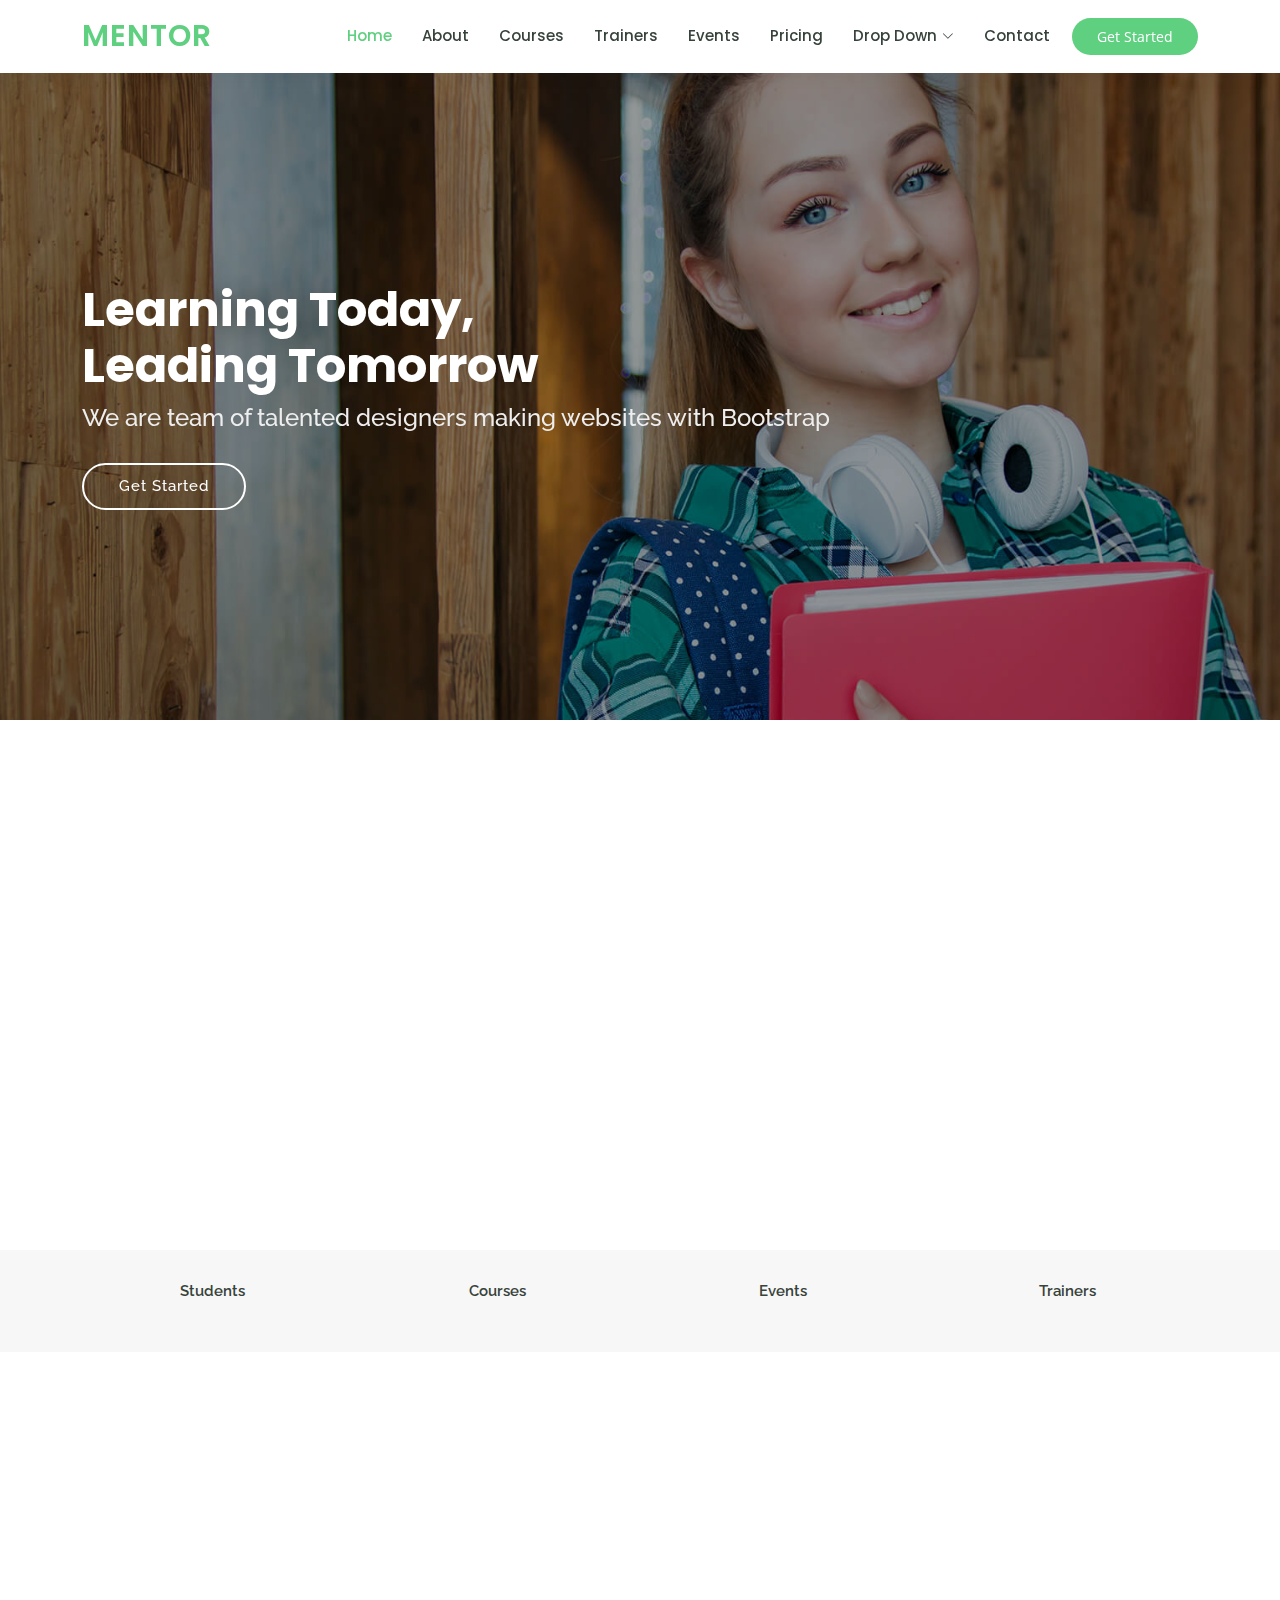
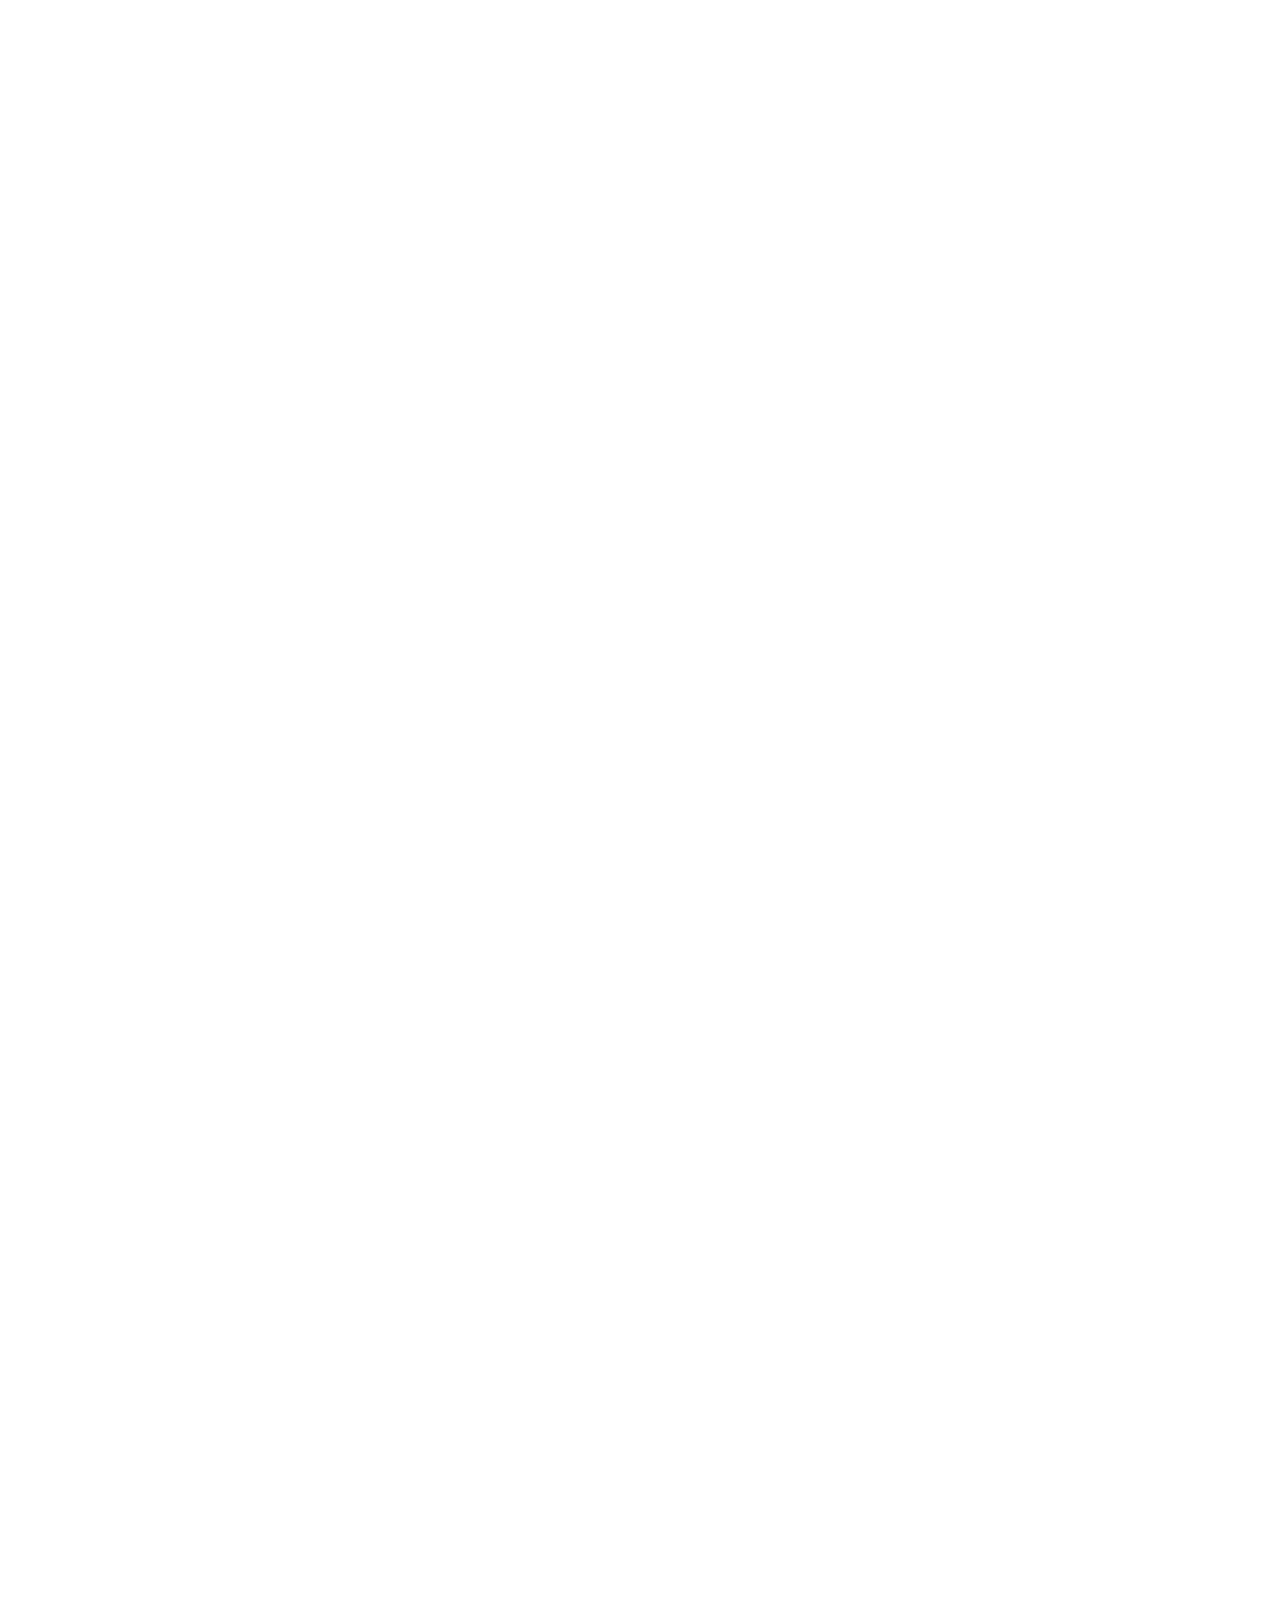
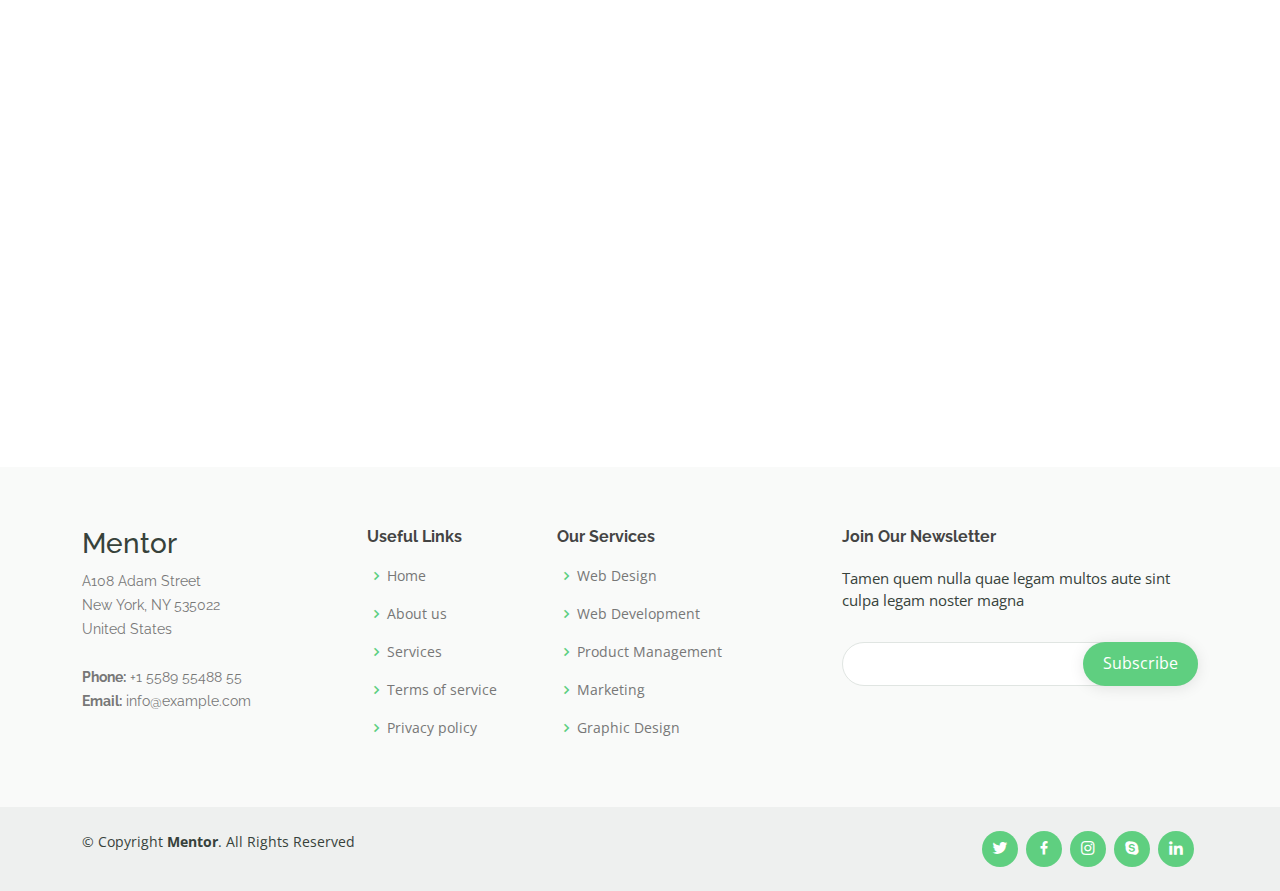
<file: index.html>
<!DOCTYPE html>
<html lang="en">

<head>
  <meta charset="utf-8">
  <meta content="width=device-width, initial-scale=1.0" name="viewport">

  <title>Mentor Bootstrap Template - Index</title>
  <meta content="" name="description">
  <meta content="" name="keywords">

  <!-- Favicons -->
  <link href="assets/img/favicon.png" rel="icon">
  <link href="assets/img/apple-touch-icon.png" rel="apple-touch-icon">

  <!-- Google Fonts -->
  <link href="https://fonts.googleapis.com/css?family=Open+Sans:300,300i,400,400i,600,600i,700,700i|Raleway:300,300i,400,400i,500,500i,600,600i,700,700i|Poppins:300,300i,400,400i,500,500i,600,600i,700,700i" rel="stylesheet">

  <!-- Vendor CSS Files -->
  <link href="assets/vendor/animate.css/animate.min.css" rel="stylesheet">
  <link href="assets/vendor/aos/aos.css" rel="stylesheet">
  <link href="assets/vendor/bootstrap/css/bootstrap.min.css" rel="stylesheet">
  <link href="assets/vendor/bootstrap-icons/bootstrap-icons.css" rel="stylesheet">
  <link href="assets/vendor/boxicons/css/boxicons.min.css" rel="stylesheet">
  <link href="assets/vendor/remixicon/remixicon.css" rel="stylesheet">
  <link href="assets/vendor/swiper/swiper-bundle.min.css" rel="stylesheet">

  <!-- Template Main CSS File -->
  <link href="assets/css/style.css" rel="stylesheet">

</head>

<body>

  <!-- ======= Header ======= -->
  <header id="header" class="fixed-top">
    <div class="container d-flex align-items-center">

      <h1 class="logo me-auto"><a href="index.html">Mentor</a></h1>
      <!-- Uncomment below if you prefer to use an image logo -->
      <!-- <a href="index.html" class="logo me-auto"><img src="assets/img/logo.png" alt="" class="img-fluid"></a>-->

      <nav id="navbar" class="navbar order-last order-lg-0">
        <ul>
          <li><a class="active" href="index.html">Home</a></li>
          <li><a href="about.html">About</a></li>
          <li><a href="courses.html">Courses</a></li>
          <li><a href="trainers.html">Trainers</a></li>
          <li><a href="events.html">Events</a></li>
          <li><a href="pricing.html">Pricing</a></li>

          <li class="dropdown"><a href="#"><span>Drop Down</span> <i class="bi bi-chevron-down"></i></a>
            <ul>
              <li><a href="#">Drop Down 1</a></li>
              <li class="dropdown"><a href="#"><span>Deep Drop Down</span> <i class="bi bi-chevron-right"></i></a>
                <ul>
                  <li><a href="#">Deep Drop Down 1</a></li>
                  <li><a href="#">Deep Drop Down 2</a></li>
                  <li><a href="#">Deep Drop Down 3</a></li>
                  <li><a href="#">Deep Drop Down 4</a></li>
                  <li><a href="#">Deep Drop Down 5</a></li>
                </ul>
              </li>
              <li><a href="#">Drop Down 2</a></li>
              <li><a href="#">Drop Down 3</a></li>
              <li><a href="#">Drop Down 4</a></li>
            </ul>
          </li>
          <li><a href="contact.html">Contact</a></li>
        </ul>
        <i class="bi bi-list mobile-nav-toggle"></i>
      </nav><!-- .navbar -->

      <a href="courses.html" class="get-started-btn">Get Started</a>

    </div>
  </header><!-- End Header -->

  <!-- ======= Hero Section ======= -->
  <section id="hero" class="d-flex justify-content-center align-items-center">
    <div class="container position-relative" data-aos="zoom-in" data-aos-delay="100">
      <h1>Learning Today,<br>Leading Tomorrow</h1>
      <h2>We are team of talented designers making websites with Bootstrap</h2>
      <a href="courses.html" class="btn-get-started">Get Started</a>
    </div>
  </section><!-- End Hero -->

  <main id="main">

    <!-- ======= About Section ======= -->
    <section id="about" class="about">
      <div class="container" data-aos="fade-up">

        <div class="row">
          <div class="col-lg-6 order-1 order-lg-2" data-aos="fade-left" data-aos-delay="100">
            <img src="assets/img/about.jpg" class="img-fluid" alt="">
          </div>
          <div class="col-lg-6 pt-4 pt-lg-0 order-2 order-lg-1 content">
            <h3>Voluptatem dignissimos provident quasi corporis voluptates sit assumenda.</h3>
            <p class="fst-italic">
              Lorem ipsum dolor sit amet, consectetur adipiscing elit, sed do eiusmod tempor incididunt ut labore et dolore
              magna aliqua.
            </p>
            <ul>
              <li><i class="bi bi-check-circle"></i> Ullamco laboris nisi ut aliquip ex ea commodo consequat.</li>
              <li><i class="bi bi-check-circle"></i> Duis aute irure dolor in reprehenderit in voluptate velit.</li>
              <li><i class="bi bi-check-circle"></i> Ullamco laboris nisi ut aliquip ex ea commodo consequat. Duis aute irure dolor in reprehenderit in voluptate trideta storacalaperda mastiro dolore eu fugiat nulla pariatur.</li>
            </ul>
            <p>
              Ullamco laboris nisi ut aliquip ex ea commodo consequat. Duis aute irure dolor in reprehenderit in voluptate
            </p>

          </div>
        </div>

      </div>
    </section><!-- End About Section -->

    <!-- ======= Counts Section ======= -->
    <section id="counts" class="counts section-bg">
      <div class="container">

        <div class="row counters">

          <div class="col-lg-3 col-6 text-center">
            <span data-purecounter-start="0" data-purecounter-end="1232" data-purecounter-duration="1" class="purecounter"></span>
            <p>Students</p>
          </div>

          <div class="col-lg-3 col-6 text-center">
            <span data-purecounter-start="0" data-purecounter-end="64" data-purecounter-duration="1" class="purecounter"></span>
            <p>Courses</p>
          </div>

          <div class="col-lg-3 col-6 text-center">
            <span data-purecounter-start="0" data-purecounter-end="42" data-purecounter-duration="1" class="purecounter"></span>
            <p>Events</p>
          </div>

          <div class="col-lg-3 col-6 text-center">
            <span data-purecounter-start="0" data-purecounter-end="15" data-purecounter-duration="1" class="purecounter"></span>
            <p>Trainers</p>
          </div>

        </div>

      </div>
    </section><!-- End Counts Section -->

    <!-- ======= Why Us Section ======= -->
    <section id="why-us" class="why-us">
      <div class="container" data-aos="fade-up">

        <div class="row">
          <div class="col-lg-4 d-flex align-items-stretch">
            <div class="content">
              <h3>Why Choose Mentor?</h3>
              <p>
                Lorem ipsum dolor sit amet, consectetur adipiscing elit, sed do eiusmod tempor incididunt ut labore et dolore magna aliqua. Duis aute irure dolor in reprehenderit
                Asperiores dolores sed et. Tenetur quia eos. Autem tempore quibusdam vel necessitatibus optio ad corporis.
              </p>
              <div class="text-center">
                <a href="about.html" class="more-btn">Learn More <i class="bx bx-chevron-right"></i></a>
              </div>
            </div>
          </div>
          <div class="col-lg-8 d-flex align-items-stretch" data-aos="zoom-in" data-aos-delay="100">
            <div class="icon-boxes d-flex flex-column justify-content-center">
              <div class="row">
                <div class="col-xl-4 d-flex align-items-stretch">
                  <div class="icon-box mt-4 mt-xl-0">
                    <i class="bx bx-receipt"></i>
                    <h4>Corporis voluptates sit</h4>
                    <p>Consequuntur sunt aut quasi enim aliquam quae harum pariatur laboris nisi ut aliquip</p>
                  </div>
                </div>
                <div class="col-xl-4 d-flex align-items-stretch">
                  <div class="icon-box mt-4 mt-xl-0">
                    <i class="bx bx-cube-alt"></i>
                    <h4>Ullamco laboris ladore pan</h4>
                    <p>Excepteur sint occaecat cupidatat non proident, sunt in culpa qui officia deserunt</p>
                  </div>
                </div>
                <div class="col-xl-4 d-flex align-items-stretch">
                  <div class="icon-box mt-4 mt-xl-0">
                    <i class="bx bx-images"></i>
                    <h4>Labore consequatur</h4>
                    <p>Aut suscipit aut cum nemo deleniti aut omnis. Doloribus ut maiores omnis facere</p>
                  </div>
                </div>
              </div>
            </div><!-- End .content-->
          </div>
        </div>

      </div>
    </section><!-- End Why Us Section -->

    <!-- ======= Features Section ======= -->
    <section id="features" class="features">
      <div class="container" data-aos="fade-up">

        <div class="row" data-aos="zoom-in" data-aos-delay="100">
          <div class="col-lg-3 col-md-4">
            <div class="icon-box">
              <i class="ri-store-line" style="color: #ffbb2c;"></i>
              <h3><a href="">Lorem Ipsum</a></h3>
            </div>
          </div>
          <div class="col-lg-3 col-md-4 mt-4 mt-md-0">
            <div class="icon-box">
              <i class="ri-bar-chart-box-line" style="color: #5578ff;"></i>
              <h3><a href="">Dolor Sitema</a></h3>
            </div>
          </div>
          <div class="col-lg-3 col-md-4 mt-4 mt-md-0">
            <div class="icon-box">
              <i class="ri-calendar-todo-line" style="color: #e80368;"></i>
              <h3><a href="">Sed perspiciatis</a></h3>
            </div>
          </div>
          <div class="col-lg-3 col-md-4 mt-4 mt-lg-0">
            <div class="icon-box">
              <i class="ri-paint-brush-line" style="color: #e361ff;"></i>
              <h3><a href="">Magni Dolores</a></h3>
            </div>
          </div>
          <div class="col-lg-3 col-md-4 mt-4">
            <div class="icon-box">
              <i class="ri-database-2-line" style="color: #47aeff;"></i>
              <h3><a href="">Nemo Enim</a></h3>
            </div>
          </div>
          <div class="col-lg-3 col-md-4 mt-4">
            <div class="icon-box">
              <i class="ri-gradienter-line" style="color: #ffa76e;"></i>
              <h3><a href="">Eiusmod Tempor</a></h3>
            </div>
          </div>
          <div class="col-lg-3 col-md-4 mt-4">
            <div class="icon-box">
              <i class="ri-file-list-3-line" style="color: #11dbcf;"></i>
              <h3><a href="">Midela Teren</a></h3>
            </div>
          </div>
          <div class="col-lg-3 col-md-4 mt-4">
            <div class="icon-box">
              <i class="ri-price-tag-2-line" style="color: #4233ff;"></i>
              <h3><a href="">Pira Neve</a></h3>
            </div>
          </div>
          <div class="col-lg-3 col-md-4 mt-4">
            <div class="icon-box">
              <i class="ri-anchor-line" style="color: #b2904f;"></i>
              <h3><a href="">Dirada Pack</a></h3>
            </div>
          </div>
          <div class="col-lg-3 col-md-4 mt-4">
            <div class="icon-box">
              <i class="ri-disc-line" style="color: #b20969;"></i>
              <h3><a href="">Moton Ideal</a></h3>
            </div>
          </div>
          <div class="col-lg-3 col-md-4 mt-4">
            <div class="icon-box">
              <i class="ri-base-station-line" style="color: #ff5828;"></i>
              <h3><a href="">Verdo Park</a></h3>
            </div>
          </div>
          <div class="col-lg-3 col-md-4 mt-4">
            <div class="icon-box">
              <i class="ri-fingerprint-line" style="color: #29cc61;"></i>
              <h3><a href="">Flavor Nivelanda</a></h3>
            </div>
          </div>
        </div>

      </div>
    </section><!-- End Features Section -->

    <!-- ======= Popular Courses Section ======= -->
    <section id="popular-courses" class="courses">
      <div class="container" data-aos="fade-up">

        <div class="section-title">
          <h2>Courses</h2>
          <p>Popular Courses</p>
        </div>

        <div class="row" data-aos="zoom-in" data-aos-delay="100">

          <div class="col-lg-4 col-md-6 d-flex align-items-stretch">
            <div class="course-item">
              <img src="assets/img/course-1.jpg" class="img-fluid" alt="...">
              <div class="course-content">
                <div class="d-flex justify-content-between align-items-center mb-3">
                  <h4>Web Development</h4>
                  <p class="price">$169</p>
                </div>

                <h3><a href="course-details.html">Website Design</a></h3>
                <p>Et architecto provident deleniti facere repellat nobis iste. Id facere quia quae dolores dolorem tempore.</p>
                <div class="trainer d-flex justify-content-between align-items-center">
                  <div class="trainer-profile d-flex align-items-center">
                    <img src="assets/img/trainers/trainer-1.jpg" class="img-fluid" alt="">
                    <span>Antonio</span>
                  </div>
                  <div class="trainer-rank d-flex align-items-center">
                    <i class="bx bx-user"></i>&nbsp;50
                    &nbsp;&nbsp;
                    <i class="bx bx-heart"></i>&nbsp;65
                  </div>
                </div>
              </div>
            </div>
          </div> <!-- End Course Item-->

          <div class="col-lg-4 col-md-6 d-flex align-items-stretch mt-4 mt-md-0">
            <div class="course-item">
              <img src="assets/img/course-2.jpg" class="img-fluid" alt="...">
              <div class="course-content">
                <div class="d-flex justify-content-between align-items-center mb-3">
                  <h4>Marketing</h4>
                  <p class="price">$250</p>
                </div>

                <h3><a href="course-details.html">Search Engine Optimization</a></h3>
                <p>Et architecto provident deleniti facere repellat nobis iste. Id facere quia quae dolores dolorem tempore.</p>
                <div class="trainer d-flex justify-content-between align-items-center">
                  <div class="trainer-profile d-flex align-items-center">
                    <img src="assets/img/trainers/trainer-2.jpg" class="img-fluid" alt="">
                    <span>Lana</span>
                  </div>
                  <div class="trainer-rank d-flex align-items-center">
                    <i class="bx bx-user"></i>&nbsp;35
                    &nbsp;&nbsp;
                    <i class="bx bx-heart"></i>&nbsp;42
                  </div>
                </div>
              </div>
            </div>
          </div> <!-- End Course Item-->

          <div class="col-lg-4 col-md-6 d-flex align-items-stretch mt-4 mt-lg-0">
            <div class="course-item">
              <img src="assets/img/course-3.jpg" class="img-fluid" alt="...">
              <div class="course-content">
                <div class="d-flex justify-content-between align-items-center mb-3">
                  <h4>Content</h4>
                  <p class="price">$180</p>
                </div>

                <h3><a href="course-details.html">Copywriting</a></h3>
                <p>Et architecto provident deleniti facere repellat nobis iste. Id facere quia quae dolores dolorem tempore.</p>
                <div class="trainer d-flex justify-content-between align-items-center">
                  <div class="trainer-profile d-flex align-items-center">
                    <img src="assets/img/trainers/trainer-3.jpg" class="img-fluid" alt="">
                    <span>Brandon</span>
                  </div>
                  <div class="trainer-rank d-flex align-items-center">
                    <i class="bx bx-user"></i>&nbsp;20
                    &nbsp;&nbsp;
                    <i class="bx bx-heart"></i>&nbsp;85
                  </div>
                </div>
              </div>
            </div>
          </div> <!-- End Course Item-->

        </div>

      </div>
    </section><!-- End Popular Courses Section -->

    <!-- ======= Trainers Section ======= -->
    <section id="trainers" class="trainers">
      <div class="container" data-aos="fade-up">

        <div class="row" data-aos="zoom-in" data-aos-delay="100">
          <div class="col-lg-4 col-md-6 d-flex align-items-stretch">
            <div class="member">
              <img src="assets/img/trainers/trainer-1.jpg" class="img-fluid" alt="">
              <div class="member-content">
                <h4>Walter White</h4>
                <span>Web Development</span>
                <p>
                  Magni qui quod omnis unde et eos fuga et exercitationem. Odio veritatis perspiciatis quaerat qui aut aut aut
                </p>
                <div class="social">
                  <a href=""><i class="bi bi-twitter"></i></a>
                  <a href=""><i class="bi bi-facebook"></i></a>
                  <a href=""><i class="bi bi-instagram"></i></a>
                  <a href=""><i class="bi bi-linkedin"></i></a>
                </div>
              </div>
            </div>
          </div>

          <div class="col-lg-4 col-md-6 d-flex align-items-stretch">
            <div class="member">
              <img src="assets/img/trainers/trainer-2.jpg" class="img-fluid" alt="">
              <div class="member-content">
                <h4>Sarah Jhinson</h4>
                <span>Marketing</span>
                <p>
                  Repellat fugiat adipisci nemo illum nesciunt voluptas repellendus. In architecto rerum rerum temporibus
                </p>
                <div class="social">
                  <a href=""><i class="bi bi-twitter"></i></a>
                  <a href=""><i class="bi bi-facebook"></i></a>
                  <a href=""><i class="bi bi-instagram"></i></a>
                  <a href=""><i class="bi bi-linkedin"></i></a>
                </div>
              </div>
            </div>
          </div>

          <div class="col-lg-4 col-md-6 d-flex align-items-stretch">
            <div class="member">
              <img src="assets/img/trainers/trainer-3.jpg" class="img-fluid" alt="">
              <div class="member-content">
                <h4>William Anderson</h4>
                <span>Content</span>
                <p>
                  Voluptas necessitatibus occaecati quia. Earum totam consequuntur qui porro et laborum toro des clara
                </p>
                <div class="social">
                  <a href=""><i class="bi bi-twitter"></i></a>
                  <a href=""><i class="bi bi-facebook"></i></a>
                  <a href=""><i class="bi bi-instagram"></i></a>
                  <a href=""><i class="bi bi-linkedin"></i></a>
                </div>
              </div>
            </div>
          </div>

        </div>

      </div>
    </section><!-- End Trainers Section -->

  </main><!-- End #main -->

  <!-- ======= Footer ======= -->
  <footer id="footer">

    <div class="footer-top">
      <div class="container">
        <div class="row">

          <div class="col-lg-3 col-md-6 footer-contact">
            <h3>Mentor</h3>
            <p>
              A108 Adam Street <br>
              New York, NY 535022<br>
              United States <br><br>
              <strong>Phone:</strong> +1 5589 55488 55<br>
              <strong>Email:</strong> info@example.com<br>
            </p>
          </div>

          <div class="col-lg-2 col-md-6 footer-links">
            <h4>Useful Links</h4>
            <ul>
              <li><i class="bx bx-chevron-right"></i> <a href="#">Home</a></li>
              <li><i class="bx bx-chevron-right"></i> <a href="#">About us</a></li>
              <li><i class="bx bx-chevron-right"></i> <a href="#">Services</a></li>
              <li><i class="bx bx-chevron-right"></i> <a href="#">Terms of service</a></li>
              <li><i class="bx bx-chevron-right"></i> <a href="#">Privacy policy</a></li>
            </ul>
          </div>

          <div class="col-lg-3 col-md-6 footer-links">
            <h4>Our Services</h4>
            <ul>
              <li><i class="bx bx-chevron-right"></i> <a href="#">Web Design</a></li>
              <li><i class="bx bx-chevron-right"></i> <a href="#">Web Development</a></li>
              <li><i class="bx bx-chevron-right"></i> <a href="#">Product Management</a></li>
              <li><i class="bx bx-chevron-right"></i> <a href="#">Marketing</a></li>
              <li><i class="bx bx-chevron-right"></i> <a href="#">Graphic Design</a></li>
            </ul>
          </div>

          <div class="col-lg-4 col-md-6 footer-newsletter">
            <h4>Join Our Newsletter</h4>
            <p>Tamen quem nulla quae legam multos aute sint culpa legam noster magna</p>
            <form action="" method="post">
              <input type="email" name="email"><input type="submit" value="Subscribe">
            </form>
          </div>

        </div>
      </div>
    </div>

    <div class="container d-md-flex py-4">

      <div class="me-md-auto text-center text-md-start">
        <div class="copyright">
          &copy; Copyright <strong><span>Mentor</span></strong>. All Rights Reserved
        </div>

      </div>
      <div class="social-links text-center text-md-right pt-3 pt-md-0">
        <a href="#" class="twitter"><i class="bx bxl-twitter"></i></a>
        <a href="#" class="facebook"><i class="bx bxl-facebook"></i></a>
        <a href="#" class="instagram"><i class="bx bxl-instagram"></i></a>
        <a href="#" class="google-plus"><i class="bx bxl-skype"></i></a>
        <a href="#" class="linkedin"><i class="bx bxl-linkedin"></i></a>
      </div>
    </div>
  </footer><!-- End Footer -->

  <div id="preloader"></div>
  <a href="#" class="back-to-top d-flex align-items-center justify-content-center"><i class="bi bi-arrow-up-short"></i></a>

  <!-- Vendor JS Files -->
  <script src="assets/vendor/aos/aos.js"></script>
  <script src="assets/vendor/bootstrap/js/bootstrap.bundle.min.js"></script>
  <script src="assets/vendor/php-email-form/validate.js"></script>
  <script src="assets/vendor/purecounter/purecounter.js"></script>
  <script src="assets/vendor/swiper/swiper-bundle.min.js"></script>

  <!-- Template Main JS File -->
  <script src="assets/js/main.js"></script>

</body>

</html>
</file>
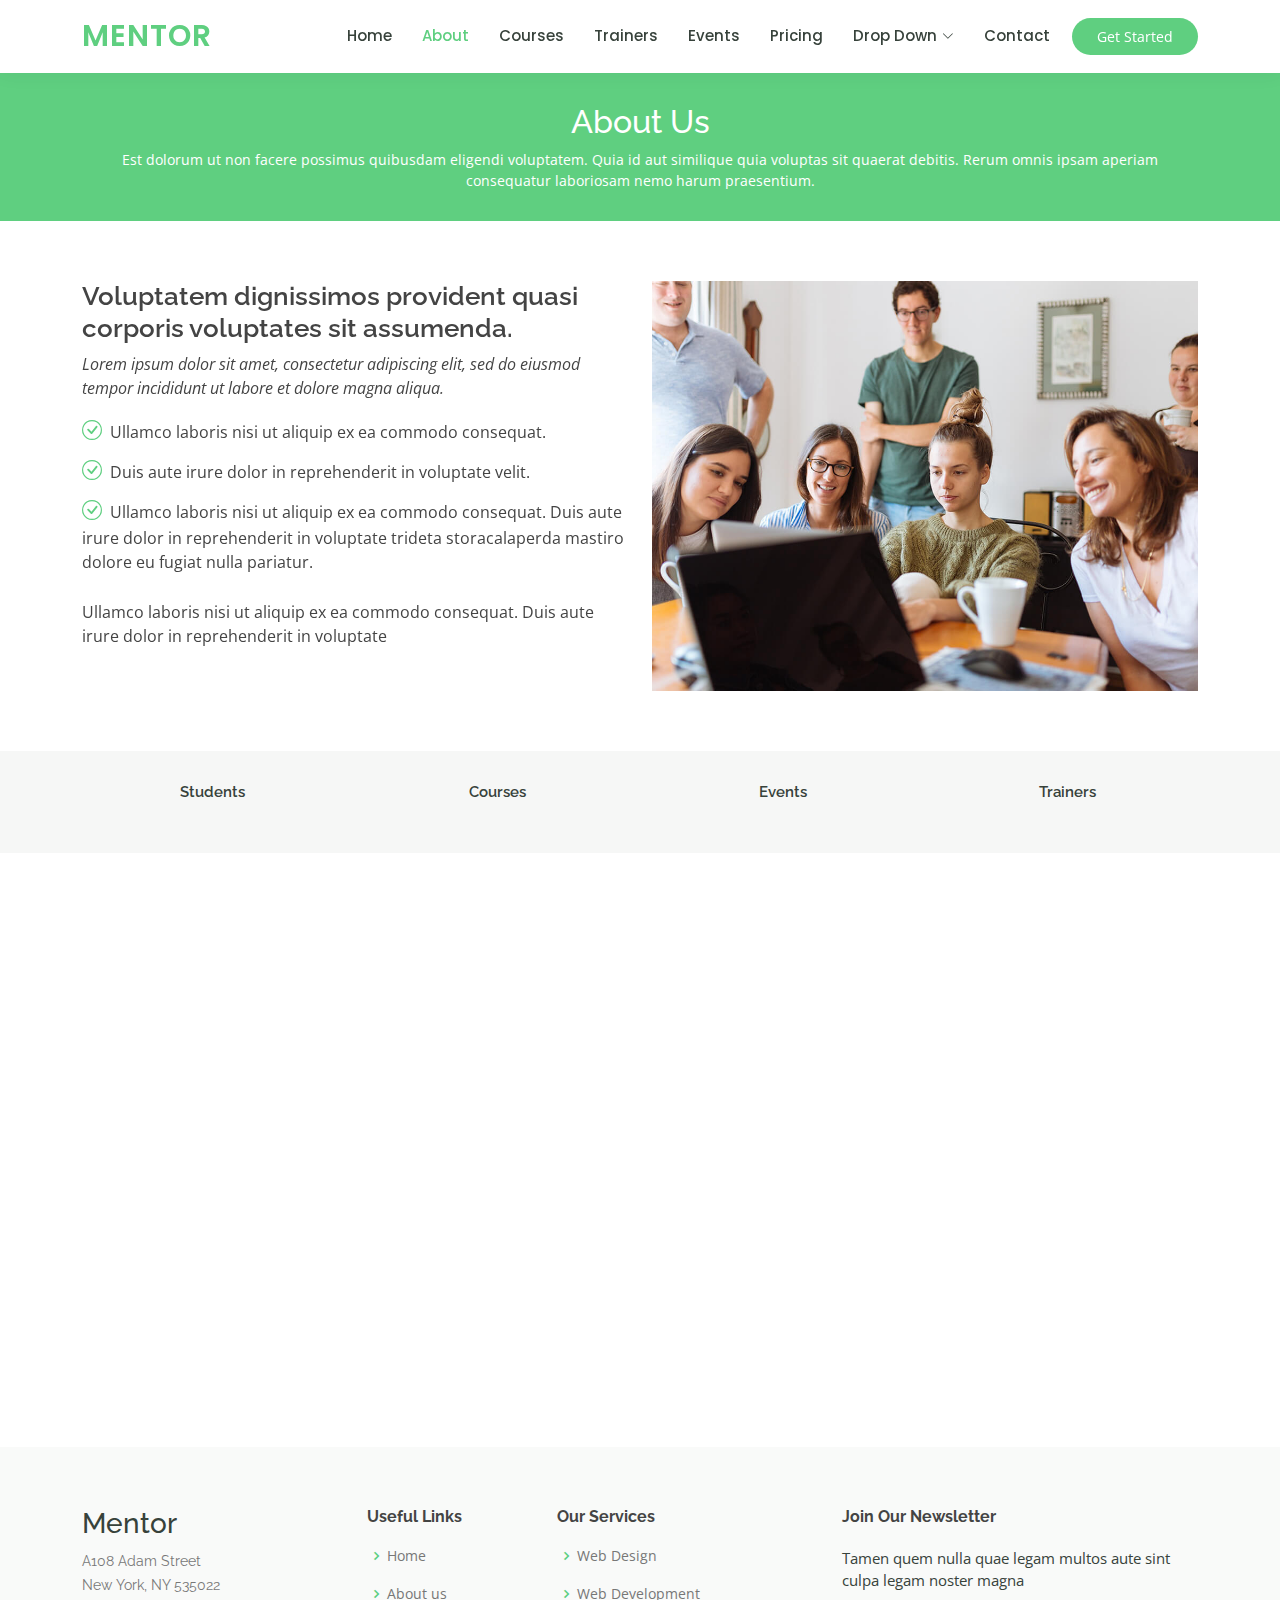
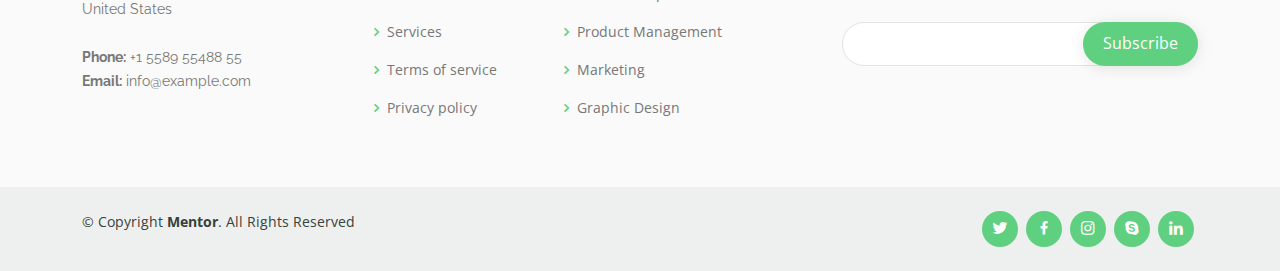
<file: about.html>
<!DOCTYPE html>
<html lang="en">

<head>
  <meta charset="utf-8">
  <meta content="width=device-width, initial-scale=1.0" name="viewport">

  <title>About - Mentor Bootstrap Template</title>
  <meta content="" name="description">
  <meta content="" name="keywords">

  <!-- Favicons -->
  <link href="assets/img/favicon.png" rel="icon">
  <link href="assets/img/apple-touch-icon.png" rel="apple-touch-icon">

  <!-- Google Fonts -->
  <link href="https://fonts.googleapis.com/css?family=Open+Sans:300,300i,400,400i,600,600i,700,700i|Raleway:300,300i,400,400i,500,500i,600,600i,700,700i|Poppins:300,300i,400,400i,500,500i,600,600i,700,700i" rel="stylesheet">

  <!-- Vendor CSS Files -->
  <link href="assets/vendor/animate.css/animate.min.css" rel="stylesheet">
  <link href="assets/vendor/aos/aos.css" rel="stylesheet">
  <link href="assets/vendor/bootstrap/css/bootstrap.min.css" rel="stylesheet">
  <link href="assets/vendor/bootstrap-icons/bootstrap-icons.css" rel="stylesheet">
  <link href="assets/vendor/boxicons/css/boxicons.min.css" rel="stylesheet">
  <link href="assets/vendor/remixicon/remixicon.css" rel="stylesheet">
  <link href="assets/vendor/swiper/swiper-bundle.min.css" rel="stylesheet">

  <!-- Template Main CSS File -->
  <link href="assets/css/style.css" rel="stylesheet">

</head>

<body>

  <!-- ======= Header ======= -->
  <header id="header" class="fixed-top">
    <div class="container d-flex align-items-center">

      <h1 class="logo me-auto"><a href="index.html">Mentor</a></h1>
      <!-- Uncomment below if you prefer to use an image logo -->
      <!-- <a href="index.html" class="logo me-auto"><img src="assets/img/logo.png" alt="" class="img-fluid"></a>-->

      <nav id="navbar" class="navbar order-last order-lg-0">
        <ul>
          <li><a href="index.html">Home</a></li>
          <li><a class="active" href="about.html">About</a></li>
          <li><a href="courses.html">Courses</a></li>
          <li><a href="trainers.html">Trainers</a></li>
          <li><a href="events.html">Events</a></li>
          <li><a href="pricing.html">Pricing</a></li>

          <li class="dropdown"><a href="#"><span>Drop Down</span> <i class="bi bi-chevron-down"></i></a>
            <ul>
              <li><a href="#">Drop Down 1</a></li>
              <li class="dropdown"><a href="#"><span>Deep Drop Down</span> <i class="bi bi-chevron-right"></i></a>
                <ul>
                  <li><a href="#">Deep Drop Down 1</a></li>
                  <li><a href="#">Deep Drop Down 2</a></li>
                  <li><a href="#">Deep Drop Down 3</a></li>
                  <li><a href="#">Deep Drop Down 4</a></li>
                  <li><a href="#">Deep Drop Down 5</a></li>
                </ul>
              </li>
              <li><a href="#">Drop Down 2</a></li>
              <li><a href="#">Drop Down 3</a></li>
              <li><a href="#">Drop Down 4</a></li>
            </ul>
          </li>
          <li><a href="contact.html">Contact</a></li>
        </ul>
        <i class="bi bi-list mobile-nav-toggle"></i>
      </nav><!-- .navbar -->

      <a href="courses.html" class="get-started-btn">Get Started</a>

    </div>
  </header><!-- End Header -->

  <main id="main">
    <!-- ======= Breadcrumbs ======= -->
    <div class="breadcrumbs" data-aos="fade-in">
      <div class="container">
        <h2>About Us</h2>
        <p>Est dolorum ut non facere possimus quibusdam eligendi voluptatem. Quia id aut similique quia voluptas sit quaerat debitis. Rerum omnis ipsam aperiam consequatur laboriosam nemo harum praesentium. </p>
      </div>
    </div><!-- End Breadcrumbs -->

    <!-- ======= About Section ======= -->
    <section id="about" class="about">
      <div class="container" data-aos="fade-up">

        <div class="row">
          <div class="col-lg-6 order-1 order-lg-2" data-aos="fade-left" data-aos-delay="100">
            <img src="assets/img/about.jpg" class="img-fluid" alt="">
          </div>
          <div class="col-lg-6 pt-4 pt-lg-0 order-2 order-lg-1 content">
            <h3>Voluptatem dignissimos provident quasi corporis voluptates sit assumenda.</h3>
            <p class="fst-italic">
              Lorem ipsum dolor sit amet, consectetur adipiscing elit, sed do eiusmod tempor incididunt ut labore et dolore
              magna aliqua.
            </p>
            <ul>
              <li><i class="bi bi-check-circle"></i> Ullamco laboris nisi ut aliquip ex ea commodo consequat.</li>
              <li><i class="bi bi-check-circle"></i> Duis aute irure dolor in reprehenderit in voluptate velit.</li>
              <li><i class="bi bi-check-circle"></i> Ullamco laboris nisi ut aliquip ex ea commodo consequat. Duis aute irure dolor in reprehenderit in voluptate trideta storacalaperda mastiro dolore eu fugiat nulla pariatur.</li>
            </ul>
            <p>
              Ullamco laboris nisi ut aliquip ex ea commodo consequat. Duis aute irure dolor in reprehenderit in voluptate
            </p>

          </div>
        </div>

      </div>
    </section><!-- End About Section -->

    <!-- ======= Counts Section ======= -->
    <section id="counts" class="counts section-bg">
      <div class="container">

        <div class="row counters">

          <div class="col-lg-3 col-6 text-center">
            <span data-purecounter-start="0" data-purecounter-end="1232" data-purecounter-duration="1" class="purecounter"></span>
            <p>Students</p>
          </div>

          <div class="col-lg-3 col-6 text-center">
            <span data-purecounter-start="0" data-purecounter-end="64" data-purecounter-duration="1" class="purecounter"></span>
            <p>Courses</p>
          </div>

          <div class="col-lg-3 col-6 text-center">
            <span data-purecounter-start="0" data-purecounter-end="42" data-purecounter-duration="1" class="purecounter"></span>
            <p>Events</p>
          </div>

          <div class="col-lg-3 col-6 text-center">
            <span data-purecounter-start="0" data-purecounter-end="15" data-purecounter-duration="1" class="purecounter"></span>
            <p>Trainers</p>
          </div>

        </div>

      </div>
    </section><!-- End Counts Section -->

    <!-- ======= Testimonials Section ======= -->
    <section id="testimonials" class="testimonials">
      <div class="container" data-aos="fade-up">

        <div class="section-title">
          <h2>Testimonials</h2>
          <p>What are they saying</p>
        </div>

        <div class="testimonials-slider swiper-container" data-aos="fade-up" data-aos-delay="100">
          <div class="swiper-wrapper">

            <div class="swiper-slide">
              <div class="testimonial-wrap">
                <div class="testimonial-item">
                  <img src="assets/img/testimonials/testimonials-1.jpg" class="testimonial-img" alt="">
                  <h3>Saul Goodman</h3>
                  <h4>Ceo &amp; Founder</h4>
                  <p>
                    <i class="bx bxs-quote-alt-left quote-icon-left"></i>
                    Proin iaculis purus consequat sem cure digni ssim donec porttitora entum suscipit rhoncus. Accusantium quam, ultricies eget id, aliquam eget nibh et. Maecen aliquam, risus at semper.
                    <i class="bx bxs-quote-alt-right quote-icon-right"></i>
                  </p>
                </div>
              </div>
            </div><!-- End testimonial item -->

            <div class="swiper-slide">
              <div class="testimonial-wrap">
                <div class="testimonial-item">
                  <img src="assets/img/testimonials/testimonials-2.jpg" class="testimonial-img" alt="">
                  <h3>Sara Wilsson</h3>
                  <h4>Designer</h4>
                  <p>
                    <i class="bx bxs-quote-alt-left quote-icon-left"></i>
                    Export tempor illum tamen malis malis eram quae irure esse labore quem cillum quid cillum eram malis quorum velit fore eram velit sunt aliqua noster fugiat irure amet legam anim culpa.
                    <i class="bx bxs-quote-alt-right quote-icon-right"></i>
                  </p>
                </div>
              </div>
            </div><!-- End testimonial item -->

            <div class="swiper-slide">
              <div class="testimonial-wrap">
                <div class="testimonial-item">
                  <img src="assets/img/testimonials/testimonials-3.jpg" class="testimonial-img" alt="">
                  <h3>Jena Karlis</h3>
                  <h4>Store Owner</h4>
                  <p>
                    <i class="bx bxs-quote-alt-left quote-icon-left"></i>
                    Enim nisi quem export duis labore cillum quae magna enim sint quorum nulla quem veniam duis minim tempor labore quem eram duis noster aute amet eram fore quis sint minim.
                    <i class="bx bxs-quote-alt-right quote-icon-right"></i>
                  </p>
                </div>
              </div>
            </div><!-- End testimonial item -->

            <div class="swiper-slide">
              <div class="testimonial-wrap">
                <div class="testimonial-item">
                  <img src="assets/img/testimonials/testimonials-4.jpg" class="testimonial-img" alt="">
                  <h3>Matt Brandon</h3>
                  <h4>Freelancer</h4>
                  <p>
                    <i class="bx bxs-quote-alt-left quote-icon-left"></i>
                    Fugiat enim eram quae cillum dolore dolor amet nulla culpa multos export minim fugiat minim velit minim dolor enim duis veniam ipsum anim magna sunt elit fore quem dolore labore illum veniam.
                    <i class="bx bxs-quote-alt-right quote-icon-right"></i>
                  </p>
                </div>
              </div>
            </div><!-- End testimonial item -->

            <div class="swiper-slide">
              <div class="testimonial-wrap">
                <div class="testimonial-item">
                  <img src="assets/img/testimonials/testimonials-5.jpg" class="testimonial-img" alt="">
                  <h3>John Larson</h3>
                  <h4>Entrepreneur</h4>
                  <p>
                    <i class="bx bxs-quote-alt-left quote-icon-left"></i>
                    Quis quorum aliqua sint quem legam fore sunt eram irure aliqua veniam tempor noster veniam enim culpa labore duis sunt culpa nulla illum cillum fugiat legam esse veniam culpa fore nisi cillum quid.
                    <i class="bx bxs-quote-alt-right quote-icon-right"></i>
                  </p>
                </div>
              </div>
            </div><!-- End testimonial item -->

          </div>
          <div class="swiper-pagination"></div>
        </div>

      </div>
    </section><!-- End Testimonials Section -->

  </main><!-- End #main -->

  <!-- ======= Footer ======= -->
  <footer id="footer">

    <div class="footer-top">
      <div class="container">
        <div class="row">

          <div class="col-lg-3 col-md-6 footer-contact">
            <h3>Mentor</h3>
            <p>
              A108 Adam Street <br>
              New York, NY 535022<br>
              United States <br><br>
              <strong>Phone:</strong> +1 5589 55488 55<br>
              <strong>Email:</strong> info@example.com<br>
            </p>
          </div>

          <div class="col-lg-2 col-md-6 footer-links">
            <h4>Useful Links</h4>
            <ul>
              <li><i class="bx bx-chevron-right"></i> <a href="#">Home</a></li>
              <li><i class="bx bx-chevron-right"></i> <a href="#">About us</a></li>
              <li><i class="bx bx-chevron-right"></i> <a href="#">Services</a></li>
              <li><i class="bx bx-chevron-right"></i> <a href="#">Terms of service</a></li>
              <li><i class="bx bx-chevron-right"></i> <a href="#">Privacy policy</a></li>
            </ul>
          </div>

          <div class="col-lg-3 col-md-6 footer-links">
            <h4>Our Services</h4>
            <ul>
              <li><i class="bx bx-chevron-right"></i> <a href="#">Web Design</a></li>
              <li><i class="bx bx-chevron-right"></i> <a href="#">Web Development</a></li>
              <li><i class="bx bx-chevron-right"></i> <a href="#">Product Management</a></li>
              <li><i class="bx bx-chevron-right"></i> <a href="#">Marketing</a></li>
              <li><i class="bx bx-chevron-right"></i> <a href="#">Graphic Design</a></li>
            </ul>
          </div>

          <div class="col-lg-4 col-md-6 footer-newsletter">
            <h4>Join Our Newsletter</h4>
            <p>Tamen quem nulla quae legam multos aute sint culpa legam noster magna</p>
            <form action="" method="post">
              <input type="email" name="email"><input type="submit" value="Subscribe">
            </form>
          </div>

        </div>
      </div>
    </div>

    <div class="container d-md-flex py-4">

      <div class="me-md-auto text-center text-md-start">
        <div class="copyright">
          &copy; Copyright <strong><span>Mentor</span></strong>. All Rights Reserved
        </div>

      </div>
      <div class="social-links text-center text-md-right pt-3 pt-md-0">
        <a href="#" class="twitter"><i class="bx bxl-twitter"></i></a>
        <a href="#" class="facebook"><i class="bx bxl-facebook"></i></a>
        <a href="#" class="instagram"><i class="bx bxl-instagram"></i></a>
        <a href="#" class="google-plus"><i class="bx bxl-skype"></i></a>
        <a href="#" class="linkedin"><i class="bx bxl-linkedin"></i></a>
      </div>
    </div>
  </footer><!-- End Footer -->

  <div id="preloader"></div>
  <a href="#" class="back-to-top d-flex align-items-center justify-content-center"><i class="bi bi-arrow-up-short"></i></a>

  <!-- Vendor JS Files -->
  <script src="assets/vendor/aos/aos.js"></script>
  <script src="assets/vendor/bootstrap/js/bootstrap.bundle.min.js"></script>
  <script src="assets/vendor/php-email-form/validate.js"></script>
  <script src="assets/vendor/purecounter/purecounter.js"></script>
  <script src="assets/vendor/swiper/swiper-bundle.min.js"></script>

  <!-- Template Main JS File -->
  <script src="assets/js/main.js"></script>

</body>

</html>
</file>
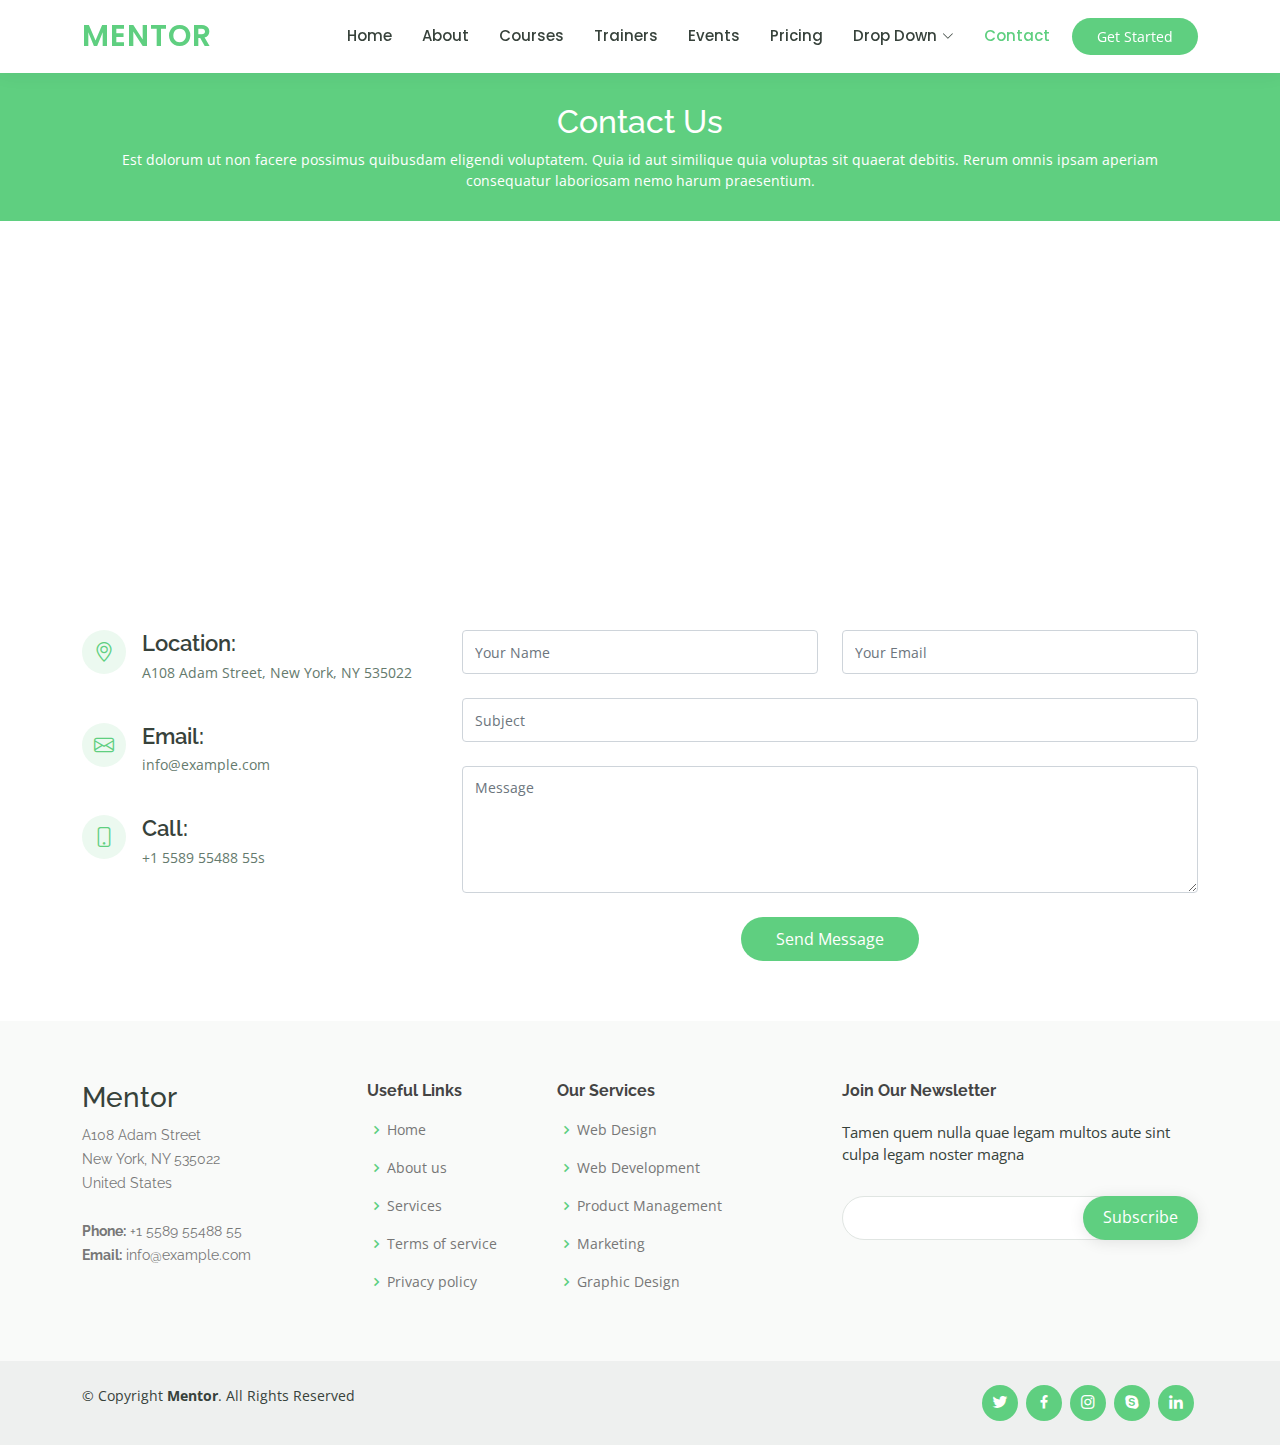
<file: contact.html>
<!DOCTYPE html>
<html lang="en">

<head>
  <meta charset="utf-8">
  <meta content="width=device-width, initial-scale=1.0" name="viewport">

  <title>Contact - Mentor Bootstrap Template</title>
  <meta content="" name="description">
  <meta content="" name="keywords">

  <!-- Favicons -->
  <link href="assets/img/favicon.png" rel="icon">
  <link href="assets/img/apple-touch-icon.png" rel="apple-touch-icon">

  <!-- Google Fonts -->
  <link href="https://fonts.googleapis.com/css?family=Open+Sans:300,300i,400,400i,600,600i,700,700i|Raleway:300,300i,400,400i,500,500i,600,600i,700,700i|Poppins:300,300i,400,400i,500,500i,600,600i,700,700i" rel="stylesheet">

  <!-- Vendor CSS Files -->
  <link href="assets/vendor/animate.css/animate.min.css" rel="stylesheet">
  <link href="assets/vendor/aos/aos.css" rel="stylesheet">
  <link href="assets/vendor/bootstrap/css/bootstrap.min.css" rel="stylesheet">
  <link href="assets/vendor/bootstrap-icons/bootstrap-icons.css" rel="stylesheet">
  <link href="assets/vendor/boxicons/css/boxicons.min.css" rel="stylesheet">
  <link href="assets/vendor/remixicon/remixicon.css" rel="stylesheet">
  <link href="assets/vendor/swiper/swiper-bundle.min.css" rel="stylesheet">

  <!-- Template Main CSS File -->
  <link href="assets/css/style.css" rel="stylesheet">

</head>

<body>

  <!-- ======= Header ======= -->
  <header id="header" class="fixed-top">
    <div class="container d-flex align-items-center">

      <h1 class="logo me-auto"><a href="index.html">Mentor</a></h1>
      <!-- Uncomment below if you prefer to use an image logo -->
      <!-- <a href="index.html" class="logo me-auto"><img src="assets/img/logo.png" alt="" class="img-fluid"></a>-->

      <nav id="navbar" class="navbar order-last order-lg-0">
        <ul>
          <li><a href="index.html">Home</a></li>
          <li><a href="about.html">About</a></li>
          <li><a href="courses.html">Courses</a></li>
          <li><a href="trainers.html">Trainers</a></li>
          <li><a href="events.html">Events</a></li>
          <li><a href="pricing.html">Pricing</a></li>

          <li class="dropdown"><a href="#"><span>Drop Down</span> <i class="bi bi-chevron-down"></i></a>
            <ul>
              <li><a href="#">Drop Down 1</a></li>
              <li class="dropdown"><a href="#"><span>Deep Drop Down</span> <i class="bi bi-chevron-right"></i></a>
                <ul>
                  <li><a href="#">Deep Drop Down 1</a></li>
                  <li><a href="#">Deep Drop Down 2</a></li>
                  <li><a href="#">Deep Drop Down 3</a></li>
                  <li><a href="#">Deep Drop Down 4</a></li>
                  <li><a href="#">Deep Drop Down 5</a></li>
                </ul>
              </li>
              <li><a href="#">Drop Down 2</a></li>
              <li><a href="#">Drop Down 3</a></li>
              <li><a href="#">Drop Down 4</a></li>
            </ul>
          </li>
          <li><a class="active" href="contact.html">Contact</a></li>
        </ul>
        <i class="bi bi-list mobile-nav-toggle"></i>
      </nav><!-- .navbar -->

      <a href="courses.html" class="get-started-btn">Get Started</a>

    </div>
  </header><!-- End Header -->

  <main id="main">

    <!-- ======= Breadcrumbs ======= -->
    <div class="breadcrumbs" data-aos="fade-in">
      <div class="container">
        <h2>Contact Us</h2>
        <p>Est dolorum ut non facere possimus quibusdam eligendi voluptatem. Quia id aut similique quia voluptas sit quaerat debitis. Rerum omnis ipsam aperiam consequatur laboriosam nemo harum praesentium. </p>
      </div>
    </div><!-- End Breadcrumbs -->

    <!-- ======= Contact Section ======= -->
    <section id="contact" class="contact">
      <div data-aos="fade-up">
        <iframe style="border:0; width: 100%; height: 350px;" src="https://www.google.com/maps/embed?pb=!1m14!1m8!1m3!1d12097.433213460943!2d-74.0062269!3d40.7101282!3m2!1i1024!2i768!4f13.1!3m3!1m2!1s0x0%3A0xb89d1fe6bc499443!2sDowntown+Conference+Center!5e0!3m2!1smk!2sbg!4v1539943755621" frameborder="0" allowfullscreen></iframe>
      </div>

      <div class="container" data-aos="fade-up">

        <div class="row mt-5">

          <div class="col-lg-4">
            <div class="info">
              <div class="address">
                <i class="bi bi-geo-alt"></i>
                <h4>Location:</h4>
                <p>A108 Adam Street, New York, NY 535022</p>
              </div>

              <div class="email">
                <i class="bi bi-envelope"></i>
                <h4>Email:</h4>
                <p>info@example.com</p>
              </div>

              <div class="phone">
                <i class="bi bi-phone"></i>
                <h4>Call:</h4>
                <p>+1 5589 55488 55s</p>
              </div>

            </div>

          </div>

          <div class="col-lg-8 mt-5 mt-lg-0">

            <form action="forms/contact.php" method="post" role="form" class="php-email-form">
              <div class="row">
                <div class="col-md-6 form-group">
                  <input type="text" name="name" class="form-control" id="name" placeholder="Your Name" required>
                </div>
                <div class="col-md-6 form-group mt-3 mt-md-0">
                  <input type="email" class="form-control" name="email" id="email" placeholder="Your Email" required>
                </div>
              </div>
              <div class="form-group mt-3">
                <input type="text" class="form-control" name="subject" id="subject" placeholder="Subject" required>
              </div>
              <div class="form-group mt-3">
                <textarea class="form-control" name="message" rows="5" placeholder="Message" required></textarea>
              </div>
              <div class="my-3">
                <div class="loading">Loading</div>
                <div class="error-message"></div>
                <div class="sent-message">Your message has been sent. Thank you!</div>
              </div>
              <div class="text-center"><button type="submit">Send Message</button></div>
            </form>

          </div>

        </div>

      </div>
    </section><!-- End Contact Section -->

  </main><!-- End #main -->

  <!-- ======= Footer ======= -->
  <footer id="footer">

    <div class="footer-top">
      <div class="container">
        <div class="row">

          <div class="col-lg-3 col-md-6 footer-contact">
            <h3>Mentor</h3>
            <p>
              A108 Adam Street <br>
              New York, NY 535022<br>
              United States <br><br>
              <strong>Phone:</strong> +1 5589 55488 55<br>
              <strong>Email:</strong> info@example.com<br>
            </p>
          </div>

          <div class="col-lg-2 col-md-6 footer-links">
            <h4>Useful Links</h4>
            <ul>
              <li><i class="bx bx-chevron-right"></i> <a href="#">Home</a></li>
              <li><i class="bx bx-chevron-right"></i> <a href="#">About us</a></li>
              <li><i class="bx bx-chevron-right"></i> <a href="#">Services</a></li>
              <li><i class="bx bx-chevron-right"></i> <a href="#">Terms of service</a></li>
              <li><i class="bx bx-chevron-right"></i> <a href="#">Privacy policy</a></li>
            </ul>
          </div>

          <div class="col-lg-3 col-md-6 footer-links">
            <h4>Our Services</h4>
            <ul>
              <li><i class="bx bx-chevron-right"></i> <a href="#">Web Design</a></li>
              <li><i class="bx bx-chevron-right"></i> <a href="#">Web Development</a></li>
              <li><i class="bx bx-chevron-right"></i> <a href="#">Product Management</a></li>
              <li><i class="bx bx-chevron-right"></i> <a href="#">Marketing</a></li>
              <li><i class="bx bx-chevron-right"></i> <a href="#">Graphic Design</a></li>
            </ul>
          </div>

          <div class="col-lg-4 col-md-6 footer-newsletter">
            <h4>Join Our Newsletter</h4>
            <p>Tamen quem nulla quae legam multos aute sint culpa legam noster magna</p>
            <form action="" method="post">
              <input type="email" name="email"><input type="submit" value="Subscribe">
            </form>
          </div>

        </div>
      </div>
    </div>

    <div class="container d-md-flex py-4">

      <div class="me-md-auto text-center text-md-start">
        <div class="copyright">
          &copy; Copyright <strong><span>Mentor</span></strong>. All Rights Reserved
        </div>

      </div>
      <div class="social-links text-center text-md-right pt-3 pt-md-0">
        <a href="#" class="twitter"><i class="bx bxl-twitter"></i></a>
        <a href="#" class="facebook"><i class="bx bxl-facebook"></i></a>
        <a href="#" class="instagram"><i class="bx bxl-instagram"></i></a>
        <a href="#" class="google-plus"><i class="bx bxl-skype"></i></a>
        <a href="#" class="linkedin"><i class="bx bxl-linkedin"></i></a>
      </div>
    </div>
  </footer><!-- End Footer -->

  <div id="preloader"></div>
  <a href="#" class="back-to-top d-flex align-items-center justify-content-center"><i class="bi bi-arrow-up-short"></i></a>

  <!-- Vendor JS Files -->
  <script src="assets/vendor/aos/aos.js"></script>
  <script src="assets/vendor/bootstrap/js/bootstrap.bundle.min.js"></script>
  <script src="assets/vendor/php-email-form/validate.js"></script>
  <script src="assets/vendor/purecounter/purecounter.js"></script>
  <script src="assets/vendor/swiper/swiper-bundle.min.js"></script>

  <!-- Template Main JS File -->
  <script src="assets/js/main.js"></script>

</body>

</html>
</file>
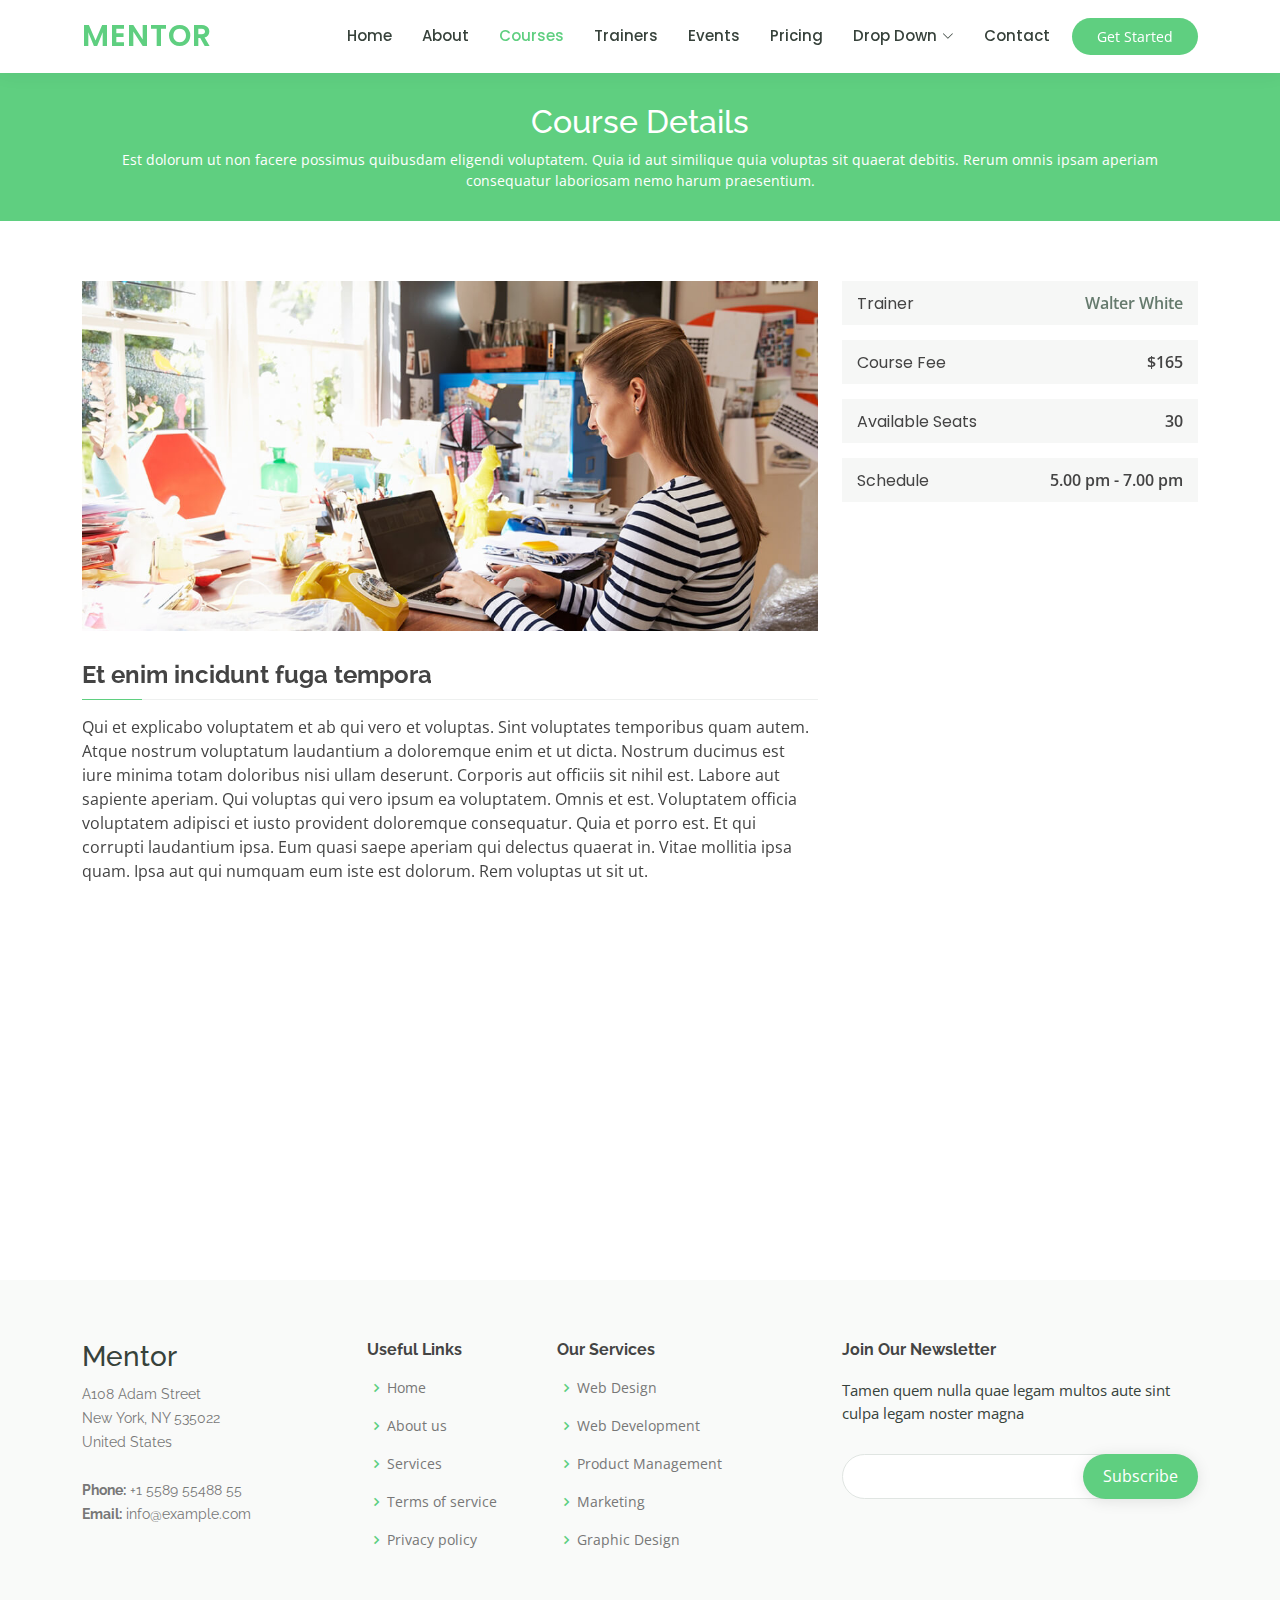
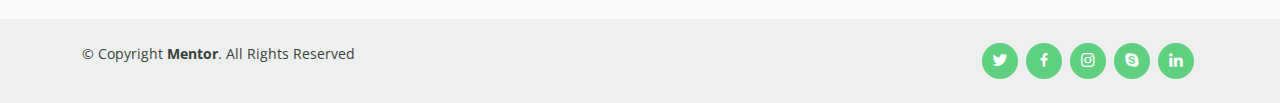
<file: course-details.html>
<!DOCTYPE html>
<html lang="en">

<head>
  <meta charset="utf-8">
  <meta content="width=device-width, initial-scale=1.0" name="viewport">

  <title>Course Details - Mentor Bootstrap Template</title>
  <meta content="" name="description">
  <meta content="" name="keywords">

  <!-- Favicons -->
  <link href="assets/img/favicon.png" rel="icon">
  <link href="assets/img/apple-touch-icon.png" rel="apple-touch-icon">

  <!-- Google Fonts -->
  <link href="https://fonts.googleapis.com/css?family=Open+Sans:300,300i,400,400i,600,600i,700,700i|Raleway:300,300i,400,400i,500,500i,600,600i,700,700i|Poppins:300,300i,400,400i,500,500i,600,600i,700,700i" rel="stylesheet">

  <!-- Vendor CSS Files -->
  <link href="assets/vendor/animate.css/animate.min.css" rel="stylesheet">
  <link href="assets/vendor/aos/aos.css" rel="stylesheet">
  <link href="assets/vendor/bootstrap/css/bootstrap.min.css" rel="stylesheet">
  <link href="assets/vendor/bootstrap-icons/bootstrap-icons.css" rel="stylesheet">
  <link href="assets/vendor/boxicons/css/boxicons.min.css" rel="stylesheet">
  <link href="assets/vendor/remixicon/remixicon.css" rel="stylesheet">
  <link href="assets/vendor/swiper/swiper-bundle.min.css" rel="stylesheet">

  <!-- Template Main CSS File -->
  <link href="assets/css/style.css" rel="stylesheet">

</head>

<body>

  <!-- ======= Header ======= -->
  <header id="header" class="fixed-top">
    <div class="container d-flex align-items-center">

      <h1 class="logo me-auto"><a href="index.html">Mentor</a></h1>
      <!-- Uncomment below if you prefer to use an image logo -->
      <!-- <a href="index.html" class="logo me-auto"><img src="assets/img/logo.png" alt="" class="img-fluid"></a>-->

      <nav id="navbar" class="navbar order-last order-lg-0">
        <ul>
          <li><a href="index.html">Home</a></li>
          <li><a href="about.html">About</a></li>
          <li><a class="active" href="courses.html">Courses</a></li>
          <li><a href="trainers.html">Trainers</a></li>
          <li><a href="events.html">Events</a></li>
          <li><a href="pricing.html">Pricing</a></li>

          <li class="dropdown"><a href="#"><span>Drop Down</span> <i class="bi bi-chevron-down"></i></a>
            <ul>
              <li><a href="#">Drop Down 1</a></li>
              <li class="dropdown"><a href="#"><span>Deep Drop Down</span> <i class="bi bi-chevron-right"></i></a>
                <ul>
                  <li><a href="#">Deep Drop Down 1</a></li>
                  <li><a href="#">Deep Drop Down 2</a></li>
                  <li><a href="#">Deep Drop Down 3</a></li>
                  <li><a href="#">Deep Drop Down 4</a></li>
                  <li><a href="#">Deep Drop Down 5</a></li>
                </ul>
              </li>
              <li><a href="#">Drop Down 2</a></li>
              <li><a href="#">Drop Down 3</a></li>
              <li><a href="#">Drop Down 4</a></li>
            </ul>
          </li>
          <li><a href="contact.html">Contact</a></li>
        </ul>
        <i class="bi bi-list mobile-nav-toggle"></i>
      </nav><!-- .navbar -->

      <a href="courses.html" class="get-started-btn">Get Started</a>

    </div>
  </header><!-- End Header -->

  <main id="main">

    <!-- ======= Breadcrumbs ======= -->
    <div class="breadcrumbs" data-aos="fade-in">
      <div class="container">
        <h2>Course Details</h2>
        <p>Est dolorum ut non facere possimus quibusdam eligendi voluptatem. Quia id aut similique quia voluptas sit quaerat debitis. Rerum omnis ipsam aperiam consequatur laboriosam nemo harum praesentium. </p>
      </div>
    </div><!-- End Breadcrumbs -->

    <!-- ======= Cource Details Section ======= -->
    <section id="course-details" class="course-details">
      <div class="container" data-aos="fade-up">

        <div class="row">
          <div class="col-lg-8">
            <img src="assets/img/course-details.jpg" class="img-fluid" alt="">
            <h3>Et enim incidunt fuga tempora</h3>
            <p>
              Qui et explicabo voluptatem et ab qui vero et voluptas. Sint voluptates temporibus quam autem. Atque nostrum voluptatum laudantium a doloremque enim et ut dicta. Nostrum ducimus est iure minima totam doloribus nisi ullam deserunt. Corporis aut officiis sit nihil est. Labore aut sapiente aperiam.
              Qui voluptas qui vero ipsum ea voluptatem. Omnis et est. Voluptatem officia voluptatem adipisci et iusto provident doloremque consequatur. Quia et porro est. Et qui corrupti laudantium ipsa.
              Eum quasi saepe aperiam qui delectus quaerat in. Vitae mollitia ipsa quam. Ipsa aut qui numquam eum iste est dolorum. Rem voluptas ut sit ut.
            </p>
          </div>
          <div class="col-lg-4">

            <div class="course-info d-flex justify-content-between align-items-center">
              <h5>Trainer</h5>
              <p><a href="#">Walter White</a></p>
            </div>

            <div class="course-info d-flex justify-content-between align-items-center">
              <h5>Course Fee</h5>
              <p>$165</p>
            </div>

            <div class="course-info d-flex justify-content-between align-items-center">
              <h5>Available Seats</h5>
              <p>30</p>
            </div>

            <div class="course-info d-flex justify-content-between align-items-center">
              <h5>Schedule</h5>
              <p>5.00 pm - 7.00 pm</p>
            </div>

          </div>
        </div>

      </div>
    </section><!-- End Cource Details Section -->

    <!-- ======= Cource Details Tabs Section ======= -->
    <section id="cource-details-tabs" class="cource-details-tabs">
      <div class="container" data-aos="fade-up">

        <div class="row">
          <div class="col-lg-3">
            <ul class="nav nav-tabs flex-column">
              <li class="nav-item">
                <a class="nav-link active show" data-toggle="tab" href="#tab-1">Modi sit est</a>
              </li>
              <li class="nav-item">
                <a class="nav-link" data-toggle="tab" href="#tab-2">Unde praesentium sed</a>
              </li>
              <li class="nav-item">
                <a class="nav-link" data-toggle="tab" href="#tab-3">Pariatur explicabo vel</a>
              </li>
              <li class="nav-item">
                <a class="nav-link" data-toggle="tab" href="#tab-4">Nostrum qui quasi</a>
              </li>
              <li class="nav-item">
                <a class="nav-link" data-toggle="tab" href="#tab-5">Iusto ut expedita aut</a>
              </li>
            </ul>
          </div>
          <div class="col-lg-9 mt-4 mt-lg-0">
            <div class="tab-content">
              <div class="tab-pane active show" id="tab-1">
                <div class="row">
                  <div class="col-lg-8 details order-2 order-lg-1">
                    <h3>Architecto ut aperiam autem id</h3>
                    <p class="fst-italic">Qui laudantium consequatur laborum sit qui ad sapiente dila parde sonata raqer a videna mareta paulona marka</p>
                    <p>Et nobis maiores eius. Voluptatibus ut enim blanditiis atque harum sint. Laborum eos ipsum ipsa odit magni. Incidunt hic ut molestiae aut qui. Est repellat minima eveniet eius et quis magni nihil. Consequatur dolorem quaerat quos qui similique accusamus nostrum rem vero</p>
                  </div>
                  <div class="col-lg-4 text-center order-1 order-lg-2">
                    <img src="assets/img/course-details-tab-1.png" alt="" class="img-fluid">
                  </div>
                </div>
              </div>
              <div class="tab-pane" id="tab-2">
                <div class="row">
                  <div class="col-lg-8 details order-2 order-lg-1">
                    <h3>Et blanditiis nemo veritatis excepturi</h3>
                    <p class="fst-italic">Qui laudantium consequatur laborum sit qui ad sapiente dila parde sonata raqer a videna mareta paulona marka</p>
                    <p>Ea ipsum voluptatem consequatur quis est. Illum error ullam omnis quia et reiciendis sunt sunt est. Non aliquid repellendus itaque accusamus eius et velit ipsa voluptates. Optio nesciunt eaque beatae accusamus lerode pakto madirna desera vafle de nideran pal</p>
                  </div>
                  <div class="col-lg-4 text-center order-1 order-lg-2">
                    <img src="assets/img/course-details-tab-2.png" alt="" class="img-fluid">
                  </div>
                </div>
              </div>
              <div class="tab-pane" id="tab-3">
                <div class="row">
                  <div class="col-lg-8 details order-2 order-lg-1">
                    <h3>Impedit facilis occaecati odio neque aperiam sit</h3>
                    <p class="fst-italic">Eos voluptatibus quo. Odio similique illum id quidem non enim fuga. Qui natus non sunt dicta dolor et. In asperiores velit quaerat perferendis aut</p>
                    <p>Iure officiis odit rerum. Harum sequi eum illum corrupti culpa veritatis quisquam. Neque necessitatibus illo rerum eum ut. Commodi ipsam minima molestiae sed laboriosam a iste odio. Earum odit nesciunt fugiat sit ullam. Soluta et harum voluptatem optio quae</p>
                  </div>
                  <div class="col-lg-4 text-center order-1 order-lg-2">
                    <img src="assets/img/course-details-tab-3.png" alt="" class="img-fluid">
                  </div>
                </div>
              </div>
              <div class="tab-pane" id="tab-4">
                <div class="row">
                  <div class="col-lg-8 details order-2 order-lg-1">
                    <h3>Fuga dolores inventore laboriosam ut est accusamus laboriosam dolore</h3>
                    <p class="fst-italic">Totam aperiam accusamus. Repellat consequuntur iure voluptas iure porro quis delectus</p>
                    <p>Eaque consequuntur consequuntur libero expedita in voluptas. Nostrum ipsam necessitatibus aliquam fugiat debitis quis velit. Eum ex maxime error in consequatur corporis atque. Eligendi asperiores sed qui veritatis aperiam quia a laborum inventore</p>
                  </div>
                  <div class="col-lg-4 text-center order-1 order-lg-2">
                    <img src="assets/img/course-details-tab-4.png" alt="" class="img-fluid">
                  </div>
                </div>
              </div>
              <div class="tab-pane" id="tab-5">
                <div class="row">
                  <div class="col-lg-8 details order-2 order-lg-1">
                    <h3>Est eveniet ipsam sindera pad rone matrelat sando reda</h3>
                    <p class="fst-italic">Omnis blanditiis saepe eos autem qui sunt debitis porro quia.</p>
                    <p>Exercitationem nostrum omnis. Ut reiciendis repudiandae minus. Omnis recusandae ut non quam ut quod eius qui. Ipsum quia odit vero atque qui quibusdam amet. Occaecati sed est sint aut vitae molestiae voluptate vel</p>
                  </div>
                  <div class="col-lg-4 text-center order-1 order-lg-2">
                    <img src="assets/img/course-details-tab-5.png" alt="" class="img-fluid">
                  </div>
                </div>
              </div>
            </div>
          </div>
        </div>

      </div>
    </section><!-- End Cource Details Tabs Section -->

  </main><!-- End #main -->

  <!-- ======= Footer ======= -->
  <footer id="footer">

    <div class="footer-top">
      <div class="container">
        <div class="row">

          <div class="col-lg-3 col-md-6 footer-contact">
            <h3>Mentor</h3>
            <p>
              A108 Adam Street <br>
              New York, NY 535022<br>
              United States <br><br>
              <strong>Phone:</strong> +1 5589 55488 55<br>
              <strong>Email:</strong> info@example.com<br>
            </p>
          </div>

          <div class="col-lg-2 col-md-6 footer-links">
            <h4>Useful Links</h4>
            <ul>
              <li><i class="bx bx-chevron-right"></i> <a href="#">Home</a></li>
              <li><i class="bx bx-chevron-right"></i> <a href="#">About us</a></li>
              <li><i class="bx bx-chevron-right"></i> <a href="#">Services</a></li>
              <li><i class="bx bx-chevron-right"></i> <a href="#">Terms of service</a></li>
              <li><i class="bx bx-chevron-right"></i> <a href="#">Privacy policy</a></li>
            </ul>
          </div>

          <div class="col-lg-3 col-md-6 footer-links">
            <h4>Our Services</h4>
            <ul>
              <li><i class="bx bx-chevron-right"></i> <a href="#">Web Design</a></li>
              <li><i class="bx bx-chevron-right"></i> <a href="#">Web Development</a></li>
              <li><i class="bx bx-chevron-right"></i> <a href="#">Product Management</a></li>
              <li><i class="bx bx-chevron-right"></i> <a href="#">Marketing</a></li>
              <li><i class="bx bx-chevron-right"></i> <a href="#">Graphic Design</a></li>
            </ul>
          </div>

          <div class="col-lg-4 col-md-6 footer-newsletter">
            <h4>Join Our Newsletter</h4>
            <p>Tamen quem nulla quae legam multos aute sint culpa legam noster magna</p>
            <form action="" method="post">
              <input type="email" name="email"><input type="submit" value="Subscribe">
            </form>
          </div>

        </div>
      </div>
    </div>

    <div class="container d-md-flex py-4">

      <div class="me-md-auto text-center text-md-start">
        <div class="copyright">
          &copy; Copyright <strong><span>Mentor</span></strong>. All Rights Reserved
        </div>

      </div>
      <div class="social-links text-center text-md-right pt-3 pt-md-0">
        <a href="#" class="twitter"><i class="bx bxl-twitter"></i></a>
        <a href="#" class="facebook"><i class="bx bxl-facebook"></i></a>
        <a href="#" class="instagram"><i class="bx bxl-instagram"></i></a>
        <a href="#" class="google-plus"><i class="bx bxl-skype"></i></a>
        <a href="#" class="linkedin"><i class="bx bxl-linkedin"></i></a>
      </div>
    </div>
  </footer><!-- End Footer -->

  <div id="preloader"></div>
  <a href="#" class="back-to-top d-flex align-items-center justify-content-center"><i class="bi bi-arrow-up-short"></i></a>

  <!-- Vendor JS Files -->
  <script src="assets/vendor/aos/aos.js"></script>
  <script src="assets/vendor/bootstrap/js/bootstrap.bundle.min.js"></script>
  <script src="assets/vendor/php-email-form/validate.js"></script>
  <script src="assets/vendor/purecounter/purecounter.js"></script>
  <script src="assets/vendor/swiper/swiper-bundle.min.js"></script>

  <!-- Template Main JS File -->
  <script src="assets/js/main.js"></script>

</body>

</html>
</file>
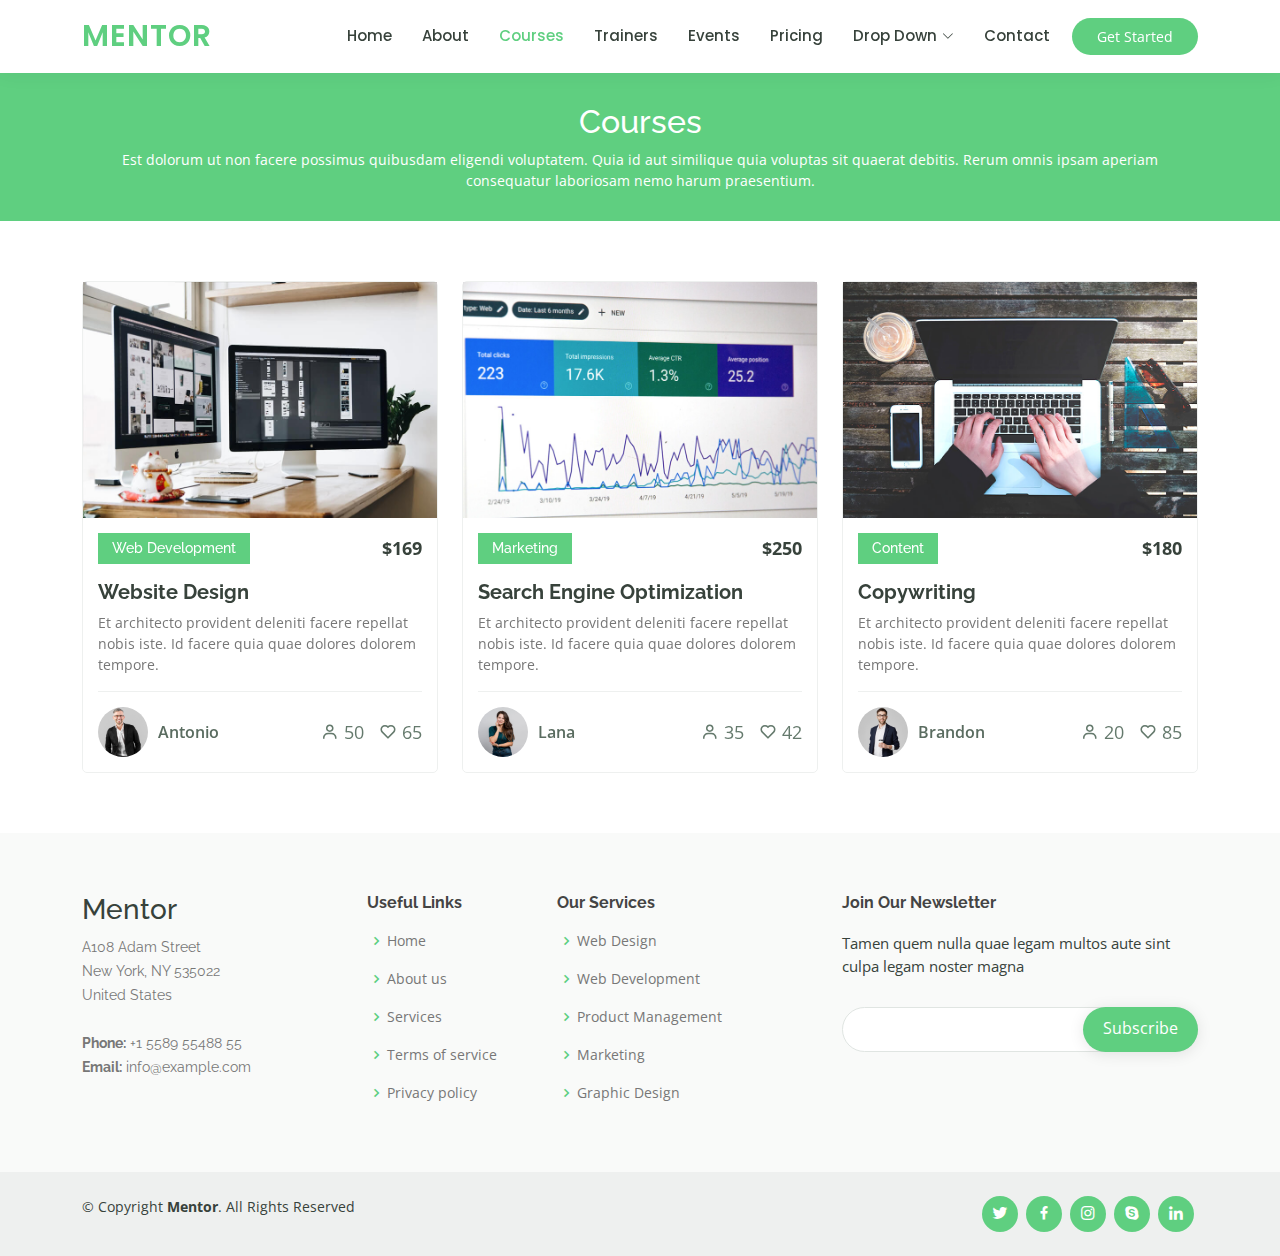
<file: courses.html>
<!DOCTYPE html>
<html lang="en">

<head>
  <meta charset="utf-8">
  <meta content="width=device-width, initial-scale=1.0" name="viewport">

  <title>Courses - Mentor Bootstrap Template</title>
  <meta content="" name="description">
  <meta content="" name="keywords">

  <!-- Favicons -->
  <link href="assets/img/favicon.png" rel="icon">
  <link href="assets/img/apple-touch-icon.png" rel="apple-touch-icon">

  <!-- Google Fonts -->
  <link href="https://fonts.googleapis.com/css?family=Open+Sans:300,300i,400,400i,600,600i,700,700i|Raleway:300,300i,400,400i,500,500i,600,600i,700,700i|Poppins:300,300i,400,400i,500,500i,600,600i,700,700i" rel="stylesheet">

  <!-- Vendor CSS Files -->
  <link href="assets/vendor/animate.css/animate.min.css" rel="stylesheet">
  <link href="assets/vendor/aos/aos.css" rel="stylesheet">
  <link href="assets/vendor/bootstrap/css/bootstrap.min.css" rel="stylesheet">
  <link href="assets/vendor/bootstrap-icons/bootstrap-icons.css" rel="stylesheet">
  <link href="assets/vendor/boxicons/css/boxicons.min.css" rel="stylesheet">
  <link href="assets/vendor/remixicon/remixicon.css" rel="stylesheet">
  <link href="assets/vendor/swiper/swiper-bundle.min.css" rel="stylesheet">

  <!-- Template Main CSS File -->
  <link href="assets/css/style.css" rel="stylesheet">

</head>

<body>

  <!-- ======= Header ======= -->
  <header id="header" class="fixed-top">
    <div class="container d-flex align-items-center">

      <h1 class="logo me-auto"><a href="index.html">Mentor</a></h1>
      <!-- Uncomment below if you prefer to use an image logo -->
      <!-- <a href="index.html" class="logo me-auto"><img src="assets/img/logo.png" alt="" class="img-fluid"></a>-->

      <nav id="navbar" class="navbar order-last order-lg-0">
        <ul>
          <li><a href="index.html">Home</a></li>
          <li><a href="about.html">About</a></li>
          <li><a class="active" href="courses.html">Courses</a></li>
          <li><a href="trainers.html">Trainers</a></li>
          <li><a href="events.html">Events</a></li>
          <li><a href="pricing.html">Pricing</a></li>

          <li class="dropdown"><a href="#"><span>Drop Down</span> <i class="bi bi-chevron-down"></i></a>
            <ul>
              <li><a href="#">Drop Down 1</a></li>
              <li class="dropdown"><a href="#"><span>Deep Drop Down</span> <i class="bi bi-chevron-right"></i></a>
                <ul>
                  <li><a href="#">Deep Drop Down 1</a></li>
                  <li><a href="#">Deep Drop Down 2</a></li>
                  <li><a href="#">Deep Drop Down 3</a></li>
                  <li><a href="#">Deep Drop Down 4</a></li>
                  <li><a href="#">Deep Drop Down 5</a></li>
                </ul>
              </li>
              <li><a href="#">Drop Down 2</a></li>
              <li><a href="#">Drop Down 3</a></li>
              <li><a href="#">Drop Down 4</a></li>
            </ul>
          </li>
          <li><a href="contact.html">Contact</a></li>
        </ul>
        <i class="bi bi-list mobile-nav-toggle"></i>
      </nav><!-- .navbar -->

      <a href="courses.html" class="get-started-btn">Get Started</a>

    </div>
  </header><!-- End Header -->

  <main id="main" data-aos="fade-in">

    <!-- ======= Breadcrumbs ======= -->
    <div class="breadcrumbs">
      <div class="container">
        <h2>Courses</h2>
        <p>Est dolorum ut non facere possimus quibusdam eligendi voluptatem. Quia id aut similique quia voluptas sit quaerat debitis. Rerum omnis ipsam aperiam consequatur laboriosam nemo harum praesentium. </p>
      </div>
    </div><!-- End Breadcrumbs -->

    <!-- ======= Courses Section ======= -->
    <section id="courses" class="courses">
      <div class="container" data-aos="fade-up">

        <div class="row" data-aos="zoom-in" data-aos-delay="100">

          <div class="col-lg-4 col-md-6 d-flex align-items-stretch">
            <div class="course-item">
              <img src="assets/img/course-1.jpg" class="img-fluid" alt="...">
              <div class="course-content">
                <div class="d-flex justify-content-between align-items-center mb-3">
                  <h4>Web Development</h4>
                  <p class="price">$169</p>
                </div>

                <h3><a href="course-details.html">Website Design</a></h3>
                <p>Et architecto provident deleniti facere repellat nobis iste. Id facere quia quae dolores dolorem tempore.</p>
                <div class="trainer d-flex justify-content-between align-items-center">
                  <div class="trainer-profile d-flex align-items-center">
                    <img src="assets/img/trainers/trainer-1.jpg" class="img-fluid" alt="">
                    <span>Antonio</span>
                  </div>
                  <div class="trainer-rank d-flex align-items-center">
                    <i class="bx bx-user"></i>&nbsp;50
                    &nbsp;&nbsp;
                    <i class="bx bx-heart"></i>&nbsp;65
                  </div>
                </div>
              </div>
            </div>
          </div> <!-- End Course Item-->

          <div class="col-lg-4 col-md-6 d-flex align-items-stretch mt-4 mt-md-0">
            <div class="course-item">
              <img src="assets/img/course-2.jpg" class="img-fluid" alt="...">
              <div class="course-content">
                <div class="d-flex justify-content-between align-items-center mb-3">
                  <h4>Marketing</h4>
                  <p class="price">$250</p>
                </div>

                <h3><a href="course-details.html">Search Engine Optimization</a></h3>
                <p>Et architecto provident deleniti facere repellat nobis iste. Id facere quia quae dolores dolorem tempore.</p>
                <div class="trainer d-flex justify-content-between align-items-center">
                  <div class="trainer-profile d-flex align-items-center">
                    <img src="assets/img/trainers/trainer-2.jpg" class="img-fluid" alt="">
                    <span>Lana</span>
                  </div>
                  <div class="trainer-rank d-flex align-items-center">
                    <i class="bx bx-user"></i>&nbsp;35
                    &nbsp;&nbsp;
                    <i class="bx bx-heart"></i>&nbsp;42
                  </div>
                </div>
              </div>
            </div>
          </div> <!-- End Course Item-->

          <div class="col-lg-4 col-md-6 d-flex align-items-stretch mt-4 mt-lg-0">
            <div class="course-item">
              <img src="assets/img/course-3.jpg" class="img-fluid" alt="...">
              <div class="course-content">
                <div class="d-flex justify-content-between align-items-center mb-3">
                  <h4>Content</h4>
                  <p class="price">$180</p>
                </div>

                <h3><a href="course-details.html">Copywriting</a></h3>
                <p>Et architecto provident deleniti facere repellat nobis iste. Id facere quia quae dolores dolorem tempore.</p>
                <div class="trainer d-flex justify-content-between align-items-center">
                  <div class="trainer-profile d-flex align-items-center">
                    <img src="assets/img/trainers/trainer-3.jpg" class="img-fluid" alt="">
                    <span>Brandon</span>
                  </div>
                  <div class="trainer-rank d-flex align-items-center">
                    <i class="bx bx-user"></i>&nbsp;20
                    &nbsp;&nbsp;
                    <i class="bx bx-heart"></i>&nbsp;85
                  </div>
                </div>
              </div>
            </div>
          </div> <!-- End Course Item-->

        </div>

      </div>
    </section><!-- End Courses Section -->

  </main><!-- End #main -->

  <!-- ======= Footer ======= -->
  <footer id="footer">

    <div class="footer-top">
      <div class="container">
        <div class="row">

          <div class="col-lg-3 col-md-6 footer-contact">
            <h3>Mentor</h3>
            <p>
              A108 Adam Street <br>
              New York, NY 535022<br>
              United States <br><br>
              <strong>Phone:</strong> +1 5589 55488 55<br>
              <strong>Email:</strong> info@example.com<br>
            </p>
          </div>

          <div class="col-lg-2 col-md-6 footer-links">
            <h4>Useful Links</h4>
            <ul>
              <li><i class="bx bx-chevron-right"></i> <a href="#">Home</a></li>
              <li><i class="bx bx-chevron-right"></i> <a href="#">About us</a></li>
              <li><i class="bx bx-chevron-right"></i> <a href="#">Services</a></li>
              <li><i class="bx bx-chevron-right"></i> <a href="#">Terms of service</a></li>
              <li><i class="bx bx-chevron-right"></i> <a href="#">Privacy policy</a></li>
            </ul>
          </div>

          <div class="col-lg-3 col-md-6 footer-links">
            <h4>Our Services</h4>
            <ul>
              <li><i class="bx bx-chevron-right"></i> <a href="#">Web Design</a></li>
              <li><i class="bx bx-chevron-right"></i> <a href="#">Web Development</a></li>
              <li><i class="bx bx-chevron-right"></i> <a href="#">Product Management</a></li>
              <li><i class="bx bx-chevron-right"></i> <a href="#">Marketing</a></li>
              <li><i class="bx bx-chevron-right"></i> <a href="#">Graphic Design</a></li>
            </ul>
          </div>

          <div class="col-lg-4 col-md-6 footer-newsletter">
            <h4>Join Our Newsletter</h4>
            <p>Tamen quem nulla quae legam multos aute sint culpa legam noster magna</p>
            <form action="" method="post">
              <input type="email" name="email"><input type="submit" value="Subscribe">
            </form>
          </div>

        </div>
      </div>
    </div>

    <div class="container d-md-flex py-4">

      <div class="me-md-auto text-center text-md-start">
        <div class="copyright">
          &copy; Copyright <strong><span>Mentor</span></strong>. All Rights Reserved
        </div>

      </div>
      <div class="social-links text-center text-md-right pt-3 pt-md-0">
        <a href="#" class="twitter"><i class="bx bxl-twitter"></i></a>
        <a href="#" class="facebook"><i class="bx bxl-facebook"></i></a>
        <a href="#" class="instagram"><i class="bx bxl-instagram"></i></a>
        <a href="#" class="google-plus"><i class="bx bxl-skype"></i></a>
        <a href="#" class="linkedin"><i class="bx bxl-linkedin"></i></a>
      </div>
    </div>
  </footer><!-- End Footer -->

  <div id="preloader"></div>
  <a href="#" class="back-to-top d-flex align-items-center justify-content-center"><i class="bi bi-arrow-up-short"></i></a>

  <!-- Vendor JS Files -->
  <script src="assets/vendor/aos/aos.js"></script>
  <script src="assets/vendor/bootstrap/js/bootstrap.bundle.min.js"></script>
  <script src="assets/vendor/php-email-form/validate.js"></script>
  <script src="assets/vendor/purecounter/purecounter.js"></script>
  <script src="assets/vendor/swiper/swiper-bundle.min.js"></script>

  <!-- Template Main JS File -->
  <script src="assets/js/main.js"></script>

</body>

</html>
</file>
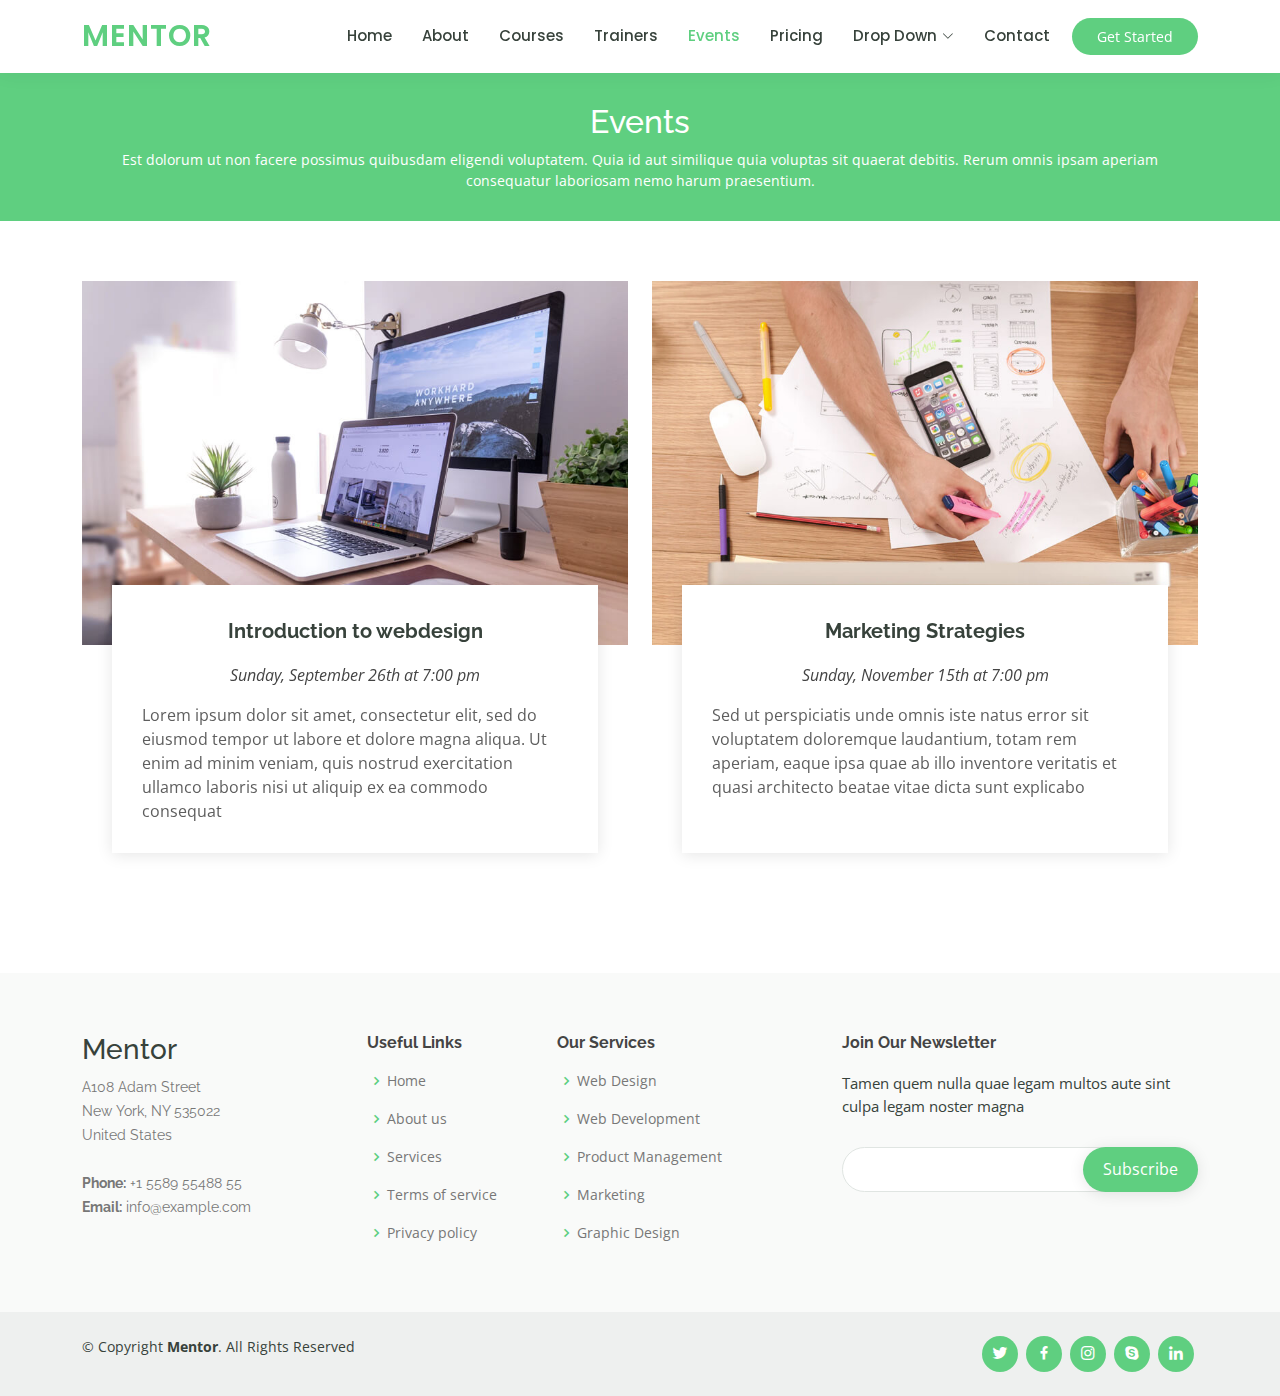
<file: events.html>
<!DOCTYPE html>
<html lang="en">

<head>
  <meta charset="utf-8">
  <meta content="width=device-width, initial-scale=1.0" name="viewport">

  <title>Events - Mentor Bootstrap Template</title>
  <meta content="" name="description">
  <meta content="" name="keywords">

  <!-- Favicons -->
  <link href="assets/img/favicon.png" rel="icon">
  <link href="assets/img/apple-touch-icon.png" rel="apple-touch-icon">

  <!-- Google Fonts -->
  <link href="https://fonts.googleapis.com/css?family=Open+Sans:300,300i,400,400i,600,600i,700,700i|Raleway:300,300i,400,400i,500,500i,600,600i,700,700i|Poppins:300,300i,400,400i,500,500i,600,600i,700,700i" rel="stylesheet">

  <!-- Vendor CSS Files -->
  <link href="assets/vendor/animate.css/animate.min.css" rel="stylesheet">
  <link href="assets/vendor/aos/aos.css" rel="stylesheet">
  <link href="assets/vendor/bootstrap/css/bootstrap.min.css" rel="stylesheet">
  <link href="assets/vendor/bootstrap-icons/bootstrap-icons.css" rel="stylesheet">
  <link href="assets/vendor/boxicons/css/boxicons.min.css" rel="stylesheet">
  <link href="assets/vendor/remixicon/remixicon.css" rel="stylesheet">
  <link href="assets/vendor/swiper/swiper-bundle.min.css" rel="stylesheet">

  <!-- Template Main CSS File -->
  <link href="assets/css/style.css" rel="stylesheet">

</head>

<body>

  <!-- ======= Header ======= -->
  <header id="header" class="fixed-top">
    <div class="container d-flex align-items-center">

      <h1 class="logo me-auto"><a href="index.html">Mentor</a></h1>
      <!-- Uncomment below if you prefer to use an image logo -->
      <!-- <a href="index.html" class="logo me-auto"><img src="assets/img/logo.png" alt="" class="img-fluid"></a>-->

      <nav id="navbar" class="navbar order-last order-lg-0">
        <ul>
          <li><a href="index.html">Home</a></li>
          <li><a href="about.html">About</a></li>
          <li><a href="courses.html">Courses</a></li>
          <li><a href="trainers.html">Trainers</a></li>
          <li><a class="active" href="events.html">Events</a></li>
          <li><a href="pricing.html">Pricing</a></li>

          <li class="dropdown"><a href="#"><span>Drop Down</span> <i class="bi bi-chevron-down"></i></a>
            <ul>
              <li><a href="#">Drop Down 1</a></li>
              <li class="dropdown"><a href="#"><span>Deep Drop Down</span> <i class="bi bi-chevron-right"></i></a>
                <ul>
                  <li><a href="#">Deep Drop Down 1</a></li>
                  <li><a href="#">Deep Drop Down 2</a></li>
                  <li><a href="#">Deep Drop Down 3</a></li>
                  <li><a href="#">Deep Drop Down 4</a></li>
                  <li><a href="#">Deep Drop Down 5</a></li>
                </ul>
              </li>
              <li><a href="#">Drop Down 2</a></li>
              <li><a href="#">Drop Down 3</a></li>
              <li><a href="#">Drop Down 4</a></li>
            </ul>
          </li>
          <li><a href="contact.html">Contact</a></li>
        </ul>
        <i class="bi bi-list mobile-nav-toggle"></i>
      </nav><!-- .navbar -->

      <a href="courses.html" class="get-started-btn">Get Started</a>

    </div>
  </header><!-- End Header -->

  <main id="main">

    <!-- ======= Breadcrumbs ======= -->
    <div class="breadcrumbs" data-aos="fade-in">
      <div class="container">
        <h2>Events</h2>
        <p>Est dolorum ut non facere possimus quibusdam eligendi voluptatem. Quia id aut similique quia voluptas sit quaerat debitis. Rerum omnis ipsam aperiam consequatur laboriosam nemo harum praesentium. </p>
      </div>
    </div><!-- End Breadcrumbs -->

    <!-- ======= Events Section ======= -->
    <section id="events" class="events">
      <div class="container" data-aos="fade-up">

        <div class="row">
          <div class="col-md-6 d-flex align-items-stretch">
            <div class="card">
              <div class="card-img">
                <img src="assets/img/events-1.jpg" alt="...">
              </div>
              <div class="card-body">
                <h5 class="card-title"><a href="">Introduction to webdesign</a></h5>
                <p class="fst-italic text-center">Sunday, September 26th at 7:00 pm</p>
                <p class="card-text">Lorem ipsum dolor sit amet, consectetur elit, sed do eiusmod tempor ut labore et dolore magna aliqua. Ut enim ad minim veniam, quis nostrud exercitation ullamco laboris nisi ut aliquip ex ea commodo consequat</p>
              </div>
            </div>
          </div>
          <div class="col-md-6 d-flex align-items-stretch">
            <div class="card">
              <div class="card-img">
                <img src="assets/img/events-2.jpg" alt="...">
              </div>
              <div class="card-body">
                <h5 class="card-title"><a href="">Marketing Strategies</a></h5>
                <p class="fst-italic text-center">Sunday, November 15th at 7:00 pm</p>
                <p class="card-text">Sed ut perspiciatis unde omnis iste natus error sit voluptatem doloremque laudantium, totam rem aperiam, eaque ipsa quae ab illo inventore veritatis et quasi architecto beatae vitae dicta sunt explicabo</p>
              </div>
            </div>

          </div>
        </div>

      </div>
    </section><!-- End Events Section -->

  </main><!-- End #main -->

  <!-- ======= Footer ======= -->
  <footer id="footer">

    <div class="footer-top">
      <div class="container">
        <div class="row">

          <div class="col-lg-3 col-md-6 footer-contact">
            <h3>Mentor</h3>
            <p>
              A108 Adam Street <br>
              New York, NY 535022<br>
              United States <br><br>
              <strong>Phone:</strong> +1 5589 55488 55<br>
              <strong>Email:</strong> info@example.com<br>
            </p>
          </div>

          <div class="col-lg-2 col-md-6 footer-links">
            <h4>Useful Links</h4>
            <ul>
              <li><i class="bx bx-chevron-right"></i> <a href="#">Home</a></li>
              <li><i class="bx bx-chevron-right"></i> <a href="#">About us</a></li>
              <li><i class="bx bx-chevron-right"></i> <a href="#">Services</a></li>
              <li><i class="bx bx-chevron-right"></i> <a href="#">Terms of service</a></li>
              <li><i class="bx bx-chevron-right"></i> <a href="#">Privacy policy</a></li>
            </ul>
          </div>

          <div class="col-lg-3 col-md-6 footer-links">
            <h4>Our Services</h4>
            <ul>
              <li><i class="bx bx-chevron-right"></i> <a href="#">Web Design</a></li>
              <li><i class="bx bx-chevron-right"></i> <a href="#">Web Development</a></li>
              <li><i class="bx bx-chevron-right"></i> <a href="#">Product Management</a></li>
              <li><i class="bx bx-chevron-right"></i> <a href="#">Marketing</a></li>
              <li><i class="bx bx-chevron-right"></i> <a href="#">Graphic Design</a></li>
            </ul>
          </div>

          <div class="col-lg-4 col-md-6 footer-newsletter">
            <h4>Join Our Newsletter</h4>
            <p>Tamen quem nulla quae legam multos aute sint culpa legam noster magna</p>
            <form action="" method="post">
              <input type="email" name="email"><input type="submit" value="Subscribe">
            </form>
          </div>

        </div>
      </div>
    </div>

    <div class="container d-md-flex py-4">

      <div class="me-md-auto text-center text-md-start">
        <div class="copyright">
          &copy; Copyright <strong><span>Mentor</span></strong>. All Rights Reserved
        </div>

      </div>
      <div class="social-links text-center text-md-right pt-3 pt-md-0">
        <a href="#" class="twitter"><i class="bx bxl-twitter"></i></a>
        <a href="#" class="facebook"><i class="bx bxl-facebook"></i></a>
        <a href="#" class="instagram"><i class="bx bxl-instagram"></i></a>
        <a href="#" class="google-plus"><i class="bx bxl-skype"></i></a>
        <a href="#" class="linkedin"><i class="bx bxl-linkedin"></i></a>
      </div>
    </div>
  </footer><!-- End Footer -->

  <div id="preloader"></div>
  <a href="#" class="back-to-top d-flex align-items-center justify-content-center"><i class="bi bi-arrow-up-short"></i></a>

  <!-- Vendor JS Files -->
  <script src="assets/vendor/aos/aos.js"></script>
  <script src="assets/vendor/bootstrap/js/bootstrap.bundle.min.js"></script>
  <script src="assets/vendor/php-email-form/validate.js"></script>
  <script src="assets/vendor/purecounter/purecounter.js"></script>
  <script src="assets/vendor/swiper/swiper-bundle.min.js"></script>

  <!-- Template Main JS File -->
  <script src="assets/js/main.js"></script>

</body>

</html>
</file>
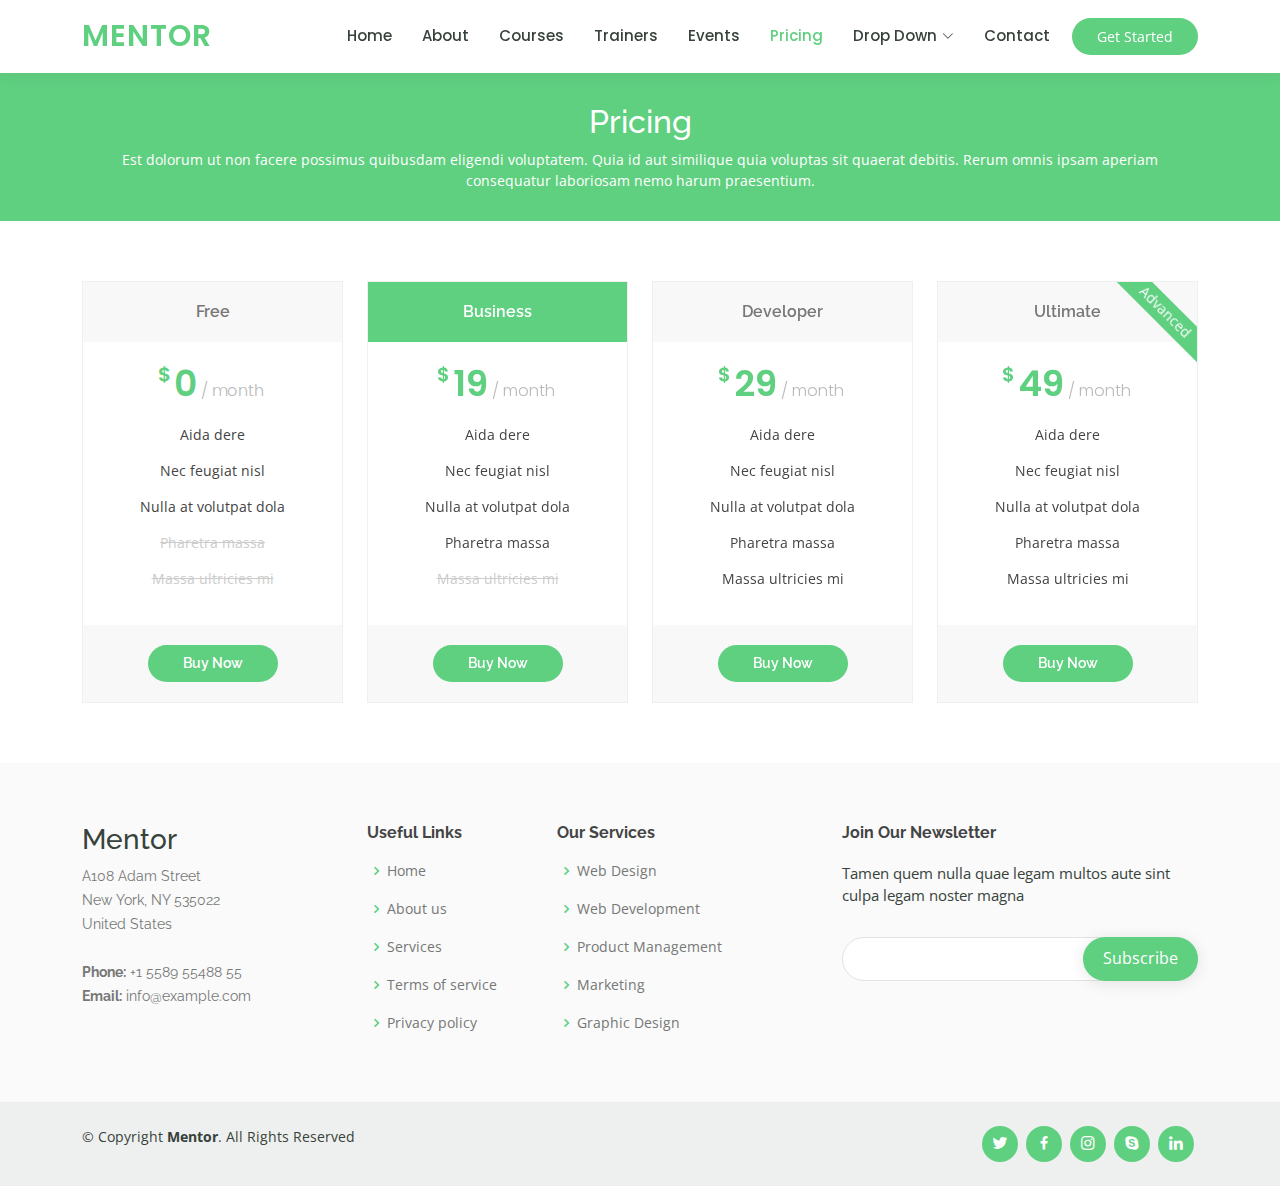
<file: pricing.html>
<!DOCTYPE html>
<html lang="en">

<head>
  <meta charset="utf-8">
  <meta content="width=device-width, initial-scale=1.0" name="viewport">

  <title>Pricing - Mentor Bootstrap Template</title>
  <meta content="" name="description">
  <meta content="" name="keywords">

  <!-- Favicons -->
  <link href="assets/img/favicon.png" rel="icon">
  <link href="assets/img/apple-touch-icon.png" rel="apple-touch-icon">

  <!-- Google Fonts -->
  <link href="https://fonts.googleapis.com/css?family=Open+Sans:300,300i,400,400i,600,600i,700,700i|Raleway:300,300i,400,400i,500,500i,600,600i,700,700i|Poppins:300,300i,400,400i,500,500i,600,600i,700,700i" rel="stylesheet">

  <!-- Vendor CSS Files -->
  <link href="assets/vendor/animate.css/animate.min.css" rel="stylesheet">
  <link href="assets/vendor/aos/aos.css" rel="stylesheet">
  <link href="assets/vendor/bootstrap/css/bootstrap.min.css" rel="stylesheet">
  <link href="assets/vendor/bootstrap-icons/bootstrap-icons.css" rel="stylesheet">
  <link href="assets/vendor/boxicons/css/boxicons.min.css" rel="stylesheet">
  <link href="assets/vendor/remixicon/remixicon.css" rel="stylesheet">
  <link href="assets/vendor/swiper/swiper-bundle.min.css" rel="stylesheet">

  <!-- Template Main CSS File -->
  <link href="assets/css/style.css" rel="stylesheet">

</head>

<body>

  <!-- ======= Header ======= -->
  <header id="header" class="fixed-top">
    <div class="container d-flex align-items-center">

      <h1 class="logo me-auto"><a href="index.html">Mentor</a></h1>
      <!-- Uncomment below if you prefer to use an image logo -->
      <!-- <a href="index.html" class="logo me-auto"><img src="assets/img/logo.png" alt="" class="img-fluid"></a>-->

      <nav id="navbar" class="navbar order-last order-lg-0">
        <ul>
          <li><a href="index.html">Home</a></li>
          <li><a href="about.html">About</a></li>
          <li><a href="courses.html">Courses</a></li>
          <li><a href="trainers.html">Trainers</a></li>
          <li><a href="events.html">Events</a></li>
          <li><a class="active" href="pricing.html">Pricing</a></li>

          <li class="dropdown"><a href="#"><span>Drop Down</span> <i class="bi bi-chevron-down"></i></a>
            <ul>
              <li><a href="#">Drop Down 1</a></li>
              <li class="dropdown"><a href="#"><span>Deep Drop Down</span> <i class="bi bi-chevron-right"></i></a>
                <ul>
                  <li><a href="#">Deep Drop Down 1</a></li>
                  <li><a href="#">Deep Drop Down 2</a></li>
                  <li><a href="#">Deep Drop Down 3</a></li>
                  <li><a href="#">Deep Drop Down 4</a></li>
                  <li><a href="#">Deep Drop Down 5</a></li>
                </ul>
              </li>
              <li><a href="#">Drop Down 2</a></li>
              <li><a href="#">Drop Down 3</a></li>
              <li><a href="#">Drop Down 4</a></li>
            </ul>
          </li>
          <li><a href="contact.html">Contact</a></li>
        </ul>
        <i class="bi bi-list mobile-nav-toggle"></i>
      </nav><!-- .navbar -->

      <a href="courses.html" class="get-started-btn">Get Started</a>

    </div>
  </header><!-- End Header -->

  <main id="main">
    <!-- ======= Breadcrumbs ======= -->
    <div class="breadcrumbs" data-aos="fade-in">
      <div class="container">
        <h2>Pricing</h2>
        <p>Est dolorum ut non facere possimus quibusdam eligendi voluptatem. Quia id aut similique quia voluptas sit quaerat debitis. Rerum omnis ipsam aperiam consequatur laboriosam nemo harum praesentium. </p>
      </div>
    </div><!-- End Breadcrumbs -->

    <!-- ======= Pricing Section ======= -->
    <section id="pricing" class="pricing">
      <div class="container" data-aos="fade-up">

        <div class="row">

          <div class="col-lg-3 col-md-6">
            <div class="box">
              <h3>Free</h3>
              <h4><sup>$</sup>0<span> / month</span></h4>
              <ul>
                <li>Aida dere</li>
                <li>Nec feugiat nisl</li>
                <li>Nulla at volutpat dola</li>
                <li class="na">Pharetra massa</li>
                <li class="na">Massa ultricies mi</li>
              </ul>
              <div class="btn-wrap">
                <a href="#" class="btn-buy">Buy Now</a>
              </div>
            </div>
          </div>

          <div class="col-lg-3 col-md-6 mt-4 mt-md-0">
            <div class="box featured">
              <h3>Business</h3>
              <h4><sup>$</sup>19<span> / month</span></h4>
              <ul>
                <li>Aida dere</li>
                <li>Nec feugiat nisl</li>
                <li>Nulla at volutpat dola</li>
                <li>Pharetra massa</li>
                <li class="na">Massa ultricies mi</li>
              </ul>
              <div class="btn-wrap">
                <a href="#" class="btn-buy">Buy Now</a>
              </div>
            </div>
          </div>

          <div class="col-lg-3 col-md-6 mt-4 mt-lg-0">
            <div class="box">
              <h3>Developer</h3>
              <h4><sup>$</sup>29<span> / month</span></h4>
              <ul>
                <li>Aida dere</li>
                <li>Nec feugiat nisl</li>
                <li>Nulla at volutpat dola</li>
                <li>Pharetra massa</li>
                <li>Massa ultricies mi</li>
              </ul>
              <div class="btn-wrap">
                <a href="#" class="btn-buy">Buy Now</a>
              </div>
            </div>
          </div>

          <div class="col-lg-3 col-md-6 mt-4 mt-lg-0">
            <div class="box">
              <span class="advanced">Advanced</span>
              <h3>Ultimate</h3>
              <h4><sup>$</sup>49<span> / month</span></h4>
              <ul>
                <li>Aida dere</li>
                <li>Nec feugiat nisl</li>
                <li>Nulla at volutpat dola</li>
                <li>Pharetra massa</li>
                <li>Massa ultricies mi</li>
              </ul>
              <div class="btn-wrap">
                <a href="#" class="btn-buy">Buy Now</a>
              </div>
            </div>
          </div>

        </div>

      </div>
    </section><!-- End Pricing Section -->

  </main><!-- End #main -->

  <!-- ======= Footer ======= -->
  <footer id="footer">

    <div class="footer-top">
      <div class="container">
        <div class="row">

          <div class="col-lg-3 col-md-6 footer-contact">
            <h3>Mentor</h3>
            <p>
              A108 Adam Street <br>
              New York, NY 535022<br>
              United States <br><br>
              <strong>Phone:</strong> +1 5589 55488 55<br>
              <strong>Email:</strong> info@example.com<br>
            </p>
          </div>

          <div class="col-lg-2 col-md-6 footer-links">
            <h4>Useful Links</h4>
            <ul>
              <li><i class="bx bx-chevron-right"></i> <a href="#">Home</a></li>
              <li><i class="bx bx-chevron-right"></i> <a href="#">About us</a></li>
              <li><i class="bx bx-chevron-right"></i> <a href="#">Services</a></li>
              <li><i class="bx bx-chevron-right"></i> <a href="#">Terms of service</a></li>
              <li><i class="bx bx-chevron-right"></i> <a href="#">Privacy policy</a></li>
            </ul>
          </div>

          <div class="col-lg-3 col-md-6 footer-links">
            <h4>Our Services</h4>
            <ul>
              <li><i class="bx bx-chevron-right"></i> <a href="#">Web Design</a></li>
              <li><i class="bx bx-chevron-right"></i> <a href="#">Web Development</a></li>
              <li><i class="bx bx-chevron-right"></i> <a href="#">Product Management</a></li>
              <li><i class="bx bx-chevron-right"></i> <a href="#">Marketing</a></li>
              <li><i class="bx bx-chevron-right"></i> <a href="#">Graphic Design</a></li>
            </ul>
          </div>

          <div class="col-lg-4 col-md-6 footer-newsletter">
            <h4>Join Our Newsletter</h4>
            <p>Tamen quem nulla quae legam multos aute sint culpa legam noster magna</p>
            <form action="" method="post">
              <input type="email" name="email"><input type="submit" value="Subscribe">
            </form>
          </div>

        </div>
      </div>
    </div>

    <div class="container d-md-flex py-4">

      <div class="me-md-auto text-center text-md-start">
        <div class="copyright">
          &copy; Copyright <strong><span>Mentor</span></strong>. All Rights Reserved
        </div>

      </div>
      <div class="social-links text-center text-md-right pt-3 pt-md-0">
        <a href="#" class="twitter"><i class="bx bxl-twitter"></i></a>
        <a href="#" class="facebook"><i class="bx bxl-facebook"></i></a>
        <a href="#" class="instagram"><i class="bx bxl-instagram"></i></a>
        <a href="#" class="google-plus"><i class="bx bxl-skype"></i></a>
        <a href="#" class="linkedin"><i class="bx bxl-linkedin"></i></a>
      </div>
    </div>
  </footer><!-- End Footer -->

  <div id="preloader"></div>
  <a href="#" class="back-to-top d-flex align-items-center justify-content-center"><i class="bi bi-arrow-up-short"></i></a>

  <!-- Vendor JS Files -->
  <script src="assets/vendor/aos/aos.js"></script>
  <script src="assets/vendor/bootstrap/js/bootstrap.bundle.min.js"></script>
  <script src="assets/vendor/php-email-form/validate.js"></script>
  <script src="assets/vendor/purecounter/purecounter.js"></script>
  <script src="assets/vendor/swiper/swiper-bundle.min.js"></script>

  <!-- Template Main JS File -->
  <script src="assets/js/main.js"></script>

</body>

</html>
</file>
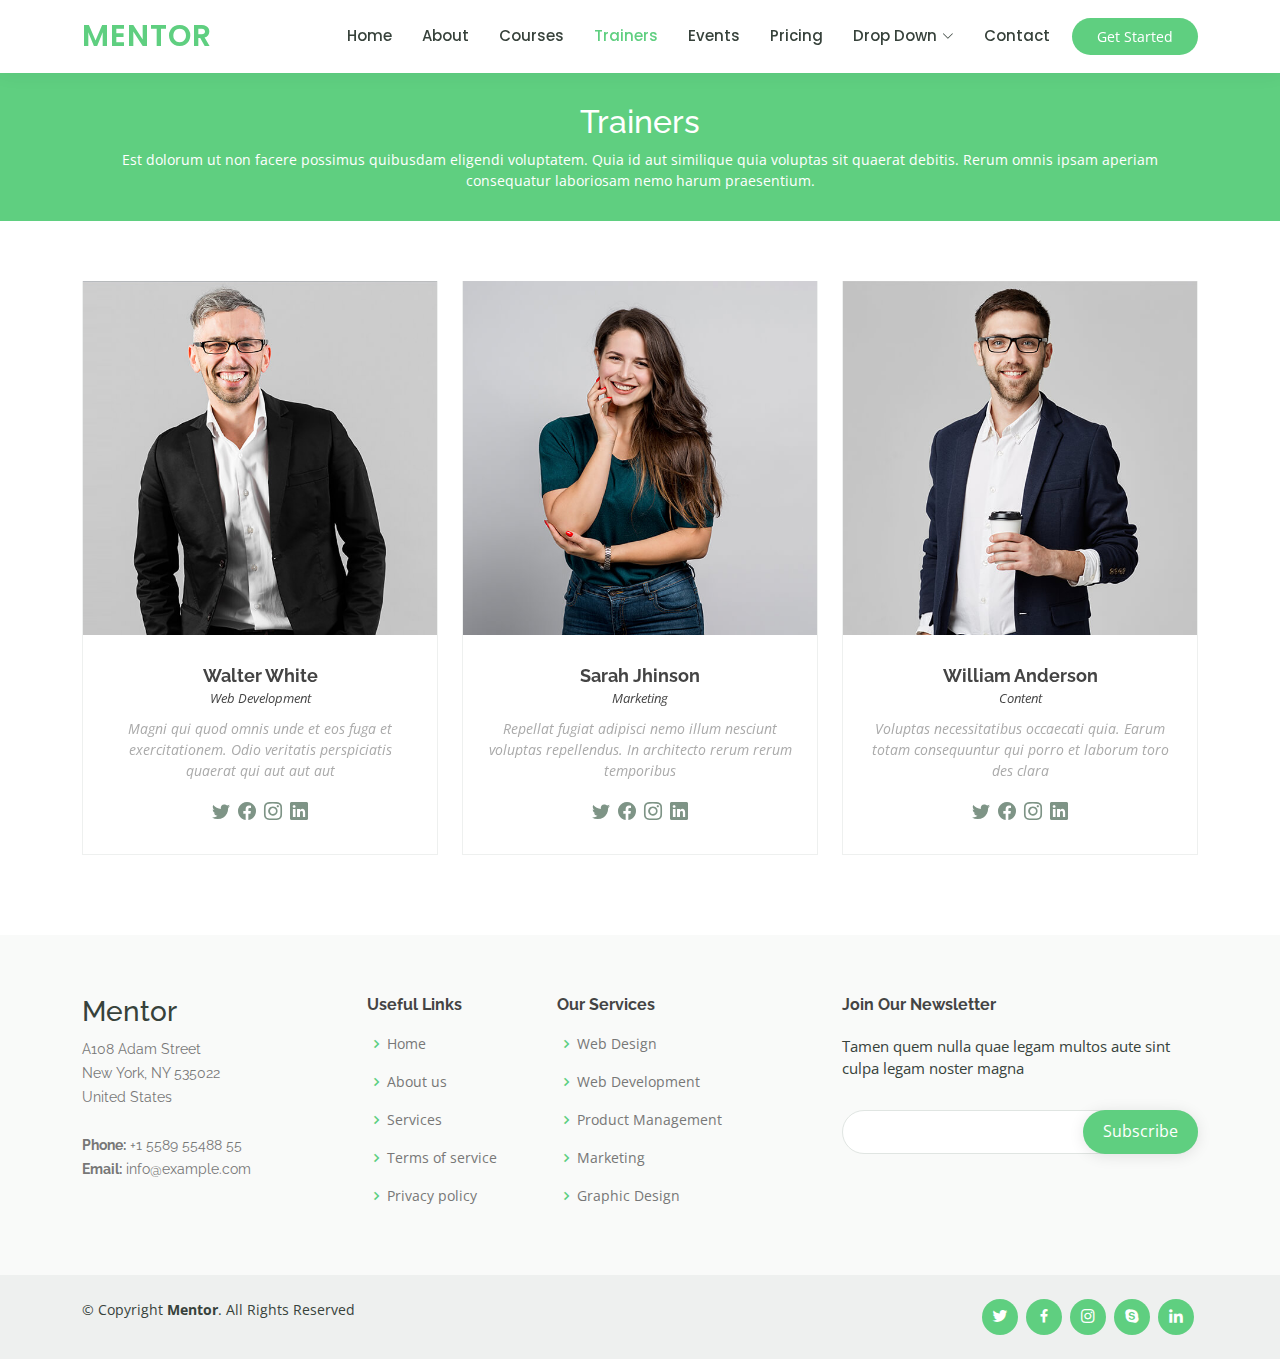
<file: trainers.html>
<!DOCTYPE html>
<html lang="en">

<head>
  <meta charset="utf-8">
  <meta content="width=device-width, initial-scale=1.0" name="viewport">

  <title>Trainers - Mentor Bootstrap Template</title>
  <meta content="" name="description">
  <meta content="" name="keywords">

  <!-- Favicons -->
  <link href="assets/img/favicon.png" rel="icon">
  <link href="assets/img/apple-touch-icon.png" rel="apple-touch-icon">

  <!-- Google Fonts -->
  <link href="https://fonts.googleapis.com/css?family=Open+Sans:300,300i,400,400i,600,600i,700,700i|Raleway:300,300i,400,400i,500,500i,600,600i,700,700i|Poppins:300,300i,400,400i,500,500i,600,600i,700,700i" rel="stylesheet">

  <!-- Vendor CSS Files -->
  <link href="assets/vendor/animate.css/animate.min.css" rel="stylesheet">
  <link href="assets/vendor/aos/aos.css" rel="stylesheet">
  <link href="assets/vendor/bootstrap/css/bootstrap.min.css" rel="stylesheet">
  <link href="assets/vendor/bootstrap-icons/bootstrap-icons.css" rel="stylesheet">
  <link href="assets/vendor/boxicons/css/boxicons.min.css" rel="stylesheet">
  <link href="assets/vendor/remixicon/remixicon.css" rel="stylesheet">
  <link href="assets/vendor/swiper/swiper-bundle.min.css" rel="stylesheet">

  <!-- Template Main CSS File -->
  <link href="assets/css/style.css" rel="stylesheet">

</head>

<body>

  <!-- ======= Header ======= -->
  <header id="header" class="fixed-top">
    <div class="container d-flex align-items-center">

      <h1 class="logo me-auto"><a href="index.html">Mentor</a></h1>
      <!-- Uncomment below if you prefer to use an image logo -->
      <!-- <a href="index.html" class="logo me-auto"><img src="assets/img/logo.png" alt="" class="img-fluid"></a>-->

      <nav id="navbar" class="navbar order-last order-lg-0">
        <ul>
          <li><a href="index.html">Home</a></li>
          <li><a href="about.html">About</a></li>
          <li><a href="courses.html">Courses</a></li>
          <li><a class="active" href="trainers.html">Trainers</a></li>
          <li><a href="events.html">Events</a></li>
          <li><a href="pricing.html">Pricing</a></li>

          <li class="dropdown"><a href="#"><span>Drop Down</span> <i class="bi bi-chevron-down"></i></a>
            <ul>
              <li><a href="#">Drop Down 1</a></li>
              <li class="dropdown"><a href="#"><span>Deep Drop Down</span> <i class="bi bi-chevron-right"></i></a>
                <ul>
                  <li><a href="#">Deep Drop Down 1</a></li>
                  <li><a href="#">Deep Drop Down 2</a></li>
                  <li><a href="#">Deep Drop Down 3</a></li>
                  <li><a href="#">Deep Drop Down 4</a></li>
                  <li><a href="#">Deep Drop Down 5</a></li>
                </ul>
              </li>
              <li><a href="#">Drop Down 2</a></li>
              <li><a href="#">Drop Down 3</a></li>
              <li><a href="#">Drop Down 4</a></li>
            </ul>
          </li>
          <li><a href="contact.html">Contact</a></li>
        </ul>
        <i class="bi bi-list mobile-nav-toggle"></i>
      </nav><!-- .navbar -->

      <a href="courses.html" class="get-started-btn">Get Started</a>

    </div>
  </header><!-- End Header -->

  <main id="main" data-aos="fade-in">

    <!-- ======= Breadcrumbs ======= -->
    <div class="breadcrumbs">
      <div class="container">
        <h2>Trainers</h2>
        <p>Est dolorum ut non facere possimus quibusdam eligendi voluptatem. Quia id aut similique quia voluptas sit quaerat debitis. Rerum omnis ipsam aperiam consequatur laboriosam nemo harum praesentium. </p>
      </div>
    </div><!-- End Breadcrumbs -->

    <!-- ======= Trainers Section ======= -->
    <section id="trainers" class="trainers">
      <div class="container" data-aos="fade-up">

        <div class="row" data-aos="zoom-in" data-aos-delay="100">
          <div class="col-lg-4 col-md-6 d-flex align-items-stretch">
            <div class="member">
              <img src="assets/img/trainers/trainer-1.jpg" class="img-fluid" alt="">
              <div class="member-content">
                <h4>Walter White</h4>
                <span>Web Development</span>
                <p>
                  Magni qui quod omnis unde et eos fuga et exercitationem. Odio veritatis perspiciatis quaerat qui aut aut aut
                </p>
                <div class="social">
                  <a href=""><i class="bi bi-twitter"></i></a>
                  <a href=""><i class="bi bi-facebook"></i></a>
                  <a href=""><i class="bi bi-instagram"></i></a>
                  <a href=""><i class="bi bi-linkedin"></i></a>
                </div>
              </div>
            </div>
          </div>

          <div class="col-lg-4 col-md-6 d-flex align-items-stretch">
            <div class="member">
              <img src="assets/img/trainers/trainer-2.jpg" class="img-fluid" alt="">
              <div class="member-content">
                <h4>Sarah Jhinson</h4>
                <span>Marketing</span>
                <p>
                  Repellat fugiat adipisci nemo illum nesciunt voluptas repellendus. In architecto rerum rerum temporibus
                </p>
                <div class="social">
                  <a href=""><i class="bi bi-twitter"></i></a>
                  <a href=""><i class="bi bi-facebook"></i></a>
                  <a href=""><i class="bi bi-instagram"></i></a>
                  <a href=""><i class="bi bi-linkedin"></i></a>
                </div>
              </div>
            </div>
          </div>

          <div class="col-lg-4 col-md-6 d-flex align-items-stretch">
            <div class="member">
              <img src="assets/img/trainers/trainer-3.jpg" class="img-fluid" alt="">
              <div class="member-content">
                <h4>William Anderson</h4>
                <span>Content</span>
                <p>
                  Voluptas necessitatibus occaecati quia. Earum totam consequuntur qui porro et laborum toro des clara
                </p>
                <div class="social">
                  <a href=""><i class="bi bi-twitter"></i></a>
                  <a href=""><i class="bi bi-facebook"></i></a>
                  <a href=""><i class="bi bi-instagram"></i></a>
                  <a href=""><i class="bi bi-linkedin"></i></a>
                </div>
              </div>
            </div>
          </div>

        </div>

      </div>
    </section><!-- End Trainers Section -->

  </main><!-- End #main -->

  <!-- ======= Footer ======= -->
  <footer id="footer">

    <div class="footer-top">
      <div class="container">
        <div class="row">

          <div class="col-lg-3 col-md-6 footer-contact">
            <h3>Mentor</h3>
            <p>
              A108 Adam Street <br>
              New York, NY 535022<br>
              United States <br><br>
              <strong>Phone:</strong> +1 5589 55488 55<br>
              <strong>Email:</strong> info@example.com<br>
            </p>
          </div>

          <div class="col-lg-2 col-md-6 footer-links">
            <h4>Useful Links</h4>
            <ul>
              <li><i class="bx bx-chevron-right"></i> <a href="#">Home</a></li>
              <li><i class="bx bx-chevron-right"></i> <a href="#">About us</a></li>
              <li><i class="bx bx-chevron-right"></i> <a href="#">Services</a></li>
              <li><i class="bx bx-chevron-right"></i> <a href="#">Terms of service</a></li>
              <li><i class="bx bx-chevron-right"></i> <a href="#">Privacy policy</a></li>
            </ul>
          </div>

          <div class="col-lg-3 col-md-6 footer-links">
            <h4>Our Services</h4>
            <ul>
              <li><i class="bx bx-chevron-right"></i> <a href="#">Web Design</a></li>
              <li><i class="bx bx-chevron-right"></i> <a href="#">Web Development</a></li>
              <li><i class="bx bx-chevron-right"></i> <a href="#">Product Management</a></li>
              <li><i class="bx bx-chevron-right"></i> <a href="#">Marketing</a></li>
              <li><i class="bx bx-chevron-right"></i> <a href="#">Graphic Design</a></li>
            </ul>
          </div>

          <div class="col-lg-4 col-md-6 footer-newsletter">
            <h4>Join Our Newsletter</h4>
            <p>Tamen quem nulla quae legam multos aute sint culpa legam noster magna</p>
            <form action="" method="post">
              <input type="email" name="email"><input type="submit" value="Subscribe">
            </form>
          </div>

        </div>
      </div>
    </div>

    <div class="container d-md-flex py-4">

      <div class="me-md-auto text-center text-md-start">
        <div class="copyright">
          &copy; Copyright <strong><span>Mentor</span></strong>. All Rights Reserved
        </div>

      </div>
      <div class="social-links text-center text-md-right pt-3 pt-md-0">
        <a href="#" class="twitter"><i class="bx bxl-twitter"></i></a>
        <a href="#" class="facebook"><i class="bx bxl-facebook"></i></a>
        <a href="#" class="instagram"><i class="bx bxl-instagram"></i></a>
        <a href="#" class="google-plus"><i class="bx bxl-skype"></i></a>
        <a href="#" class="linkedin"><i class="bx bxl-linkedin"></i></a>
      </div>
    </div>
  </footer><!-- End Footer -->

  <div id="preloader"></div>
  <a href="#" class="back-to-top d-flex align-items-center justify-content-center"><i class="bi bi-arrow-up-short"></i></a>

  <!-- Vendor JS Files -->
  <script src="assets/vendor/aos/aos.js"></script>
  <script src="assets/vendor/bootstrap/js/bootstrap.bundle.min.js"></script>
  <script src="assets/vendor/php-email-form/validate.js"></script>
  <script src="assets/vendor/purecounter/purecounter.js"></script>
  <script src="assets/vendor/swiper/swiper-bundle.min.js"></script>

  <!-- Template Main JS File -->
  <script src="assets/js/main.js"></script>

</body>

</html>
</file>
<file: assets/css/style.css>
/*--------------------------------------------------------------
# General
--------------------------------------------------------------*/
body {
  font-family: "Open Sans", sans-serif;
  color: #444444;
}

a {
  color: #5fcf80;
  text-decoration: none;
}

a:hover {
  color: #86db9f;
  text-decoration: none;
}

h1, h2, h3, h4, h5, h6 {
  font-family: "Raleway", sans-serif;
}

/*--------------------------------------------------------------
# Back to top button
--------------------------------------------------------------*/
.back-to-top {
  position: fixed;
  visibility: hidden;
  opacity: 0;
  right: 15px;
  bottom: 15px;
  z-index: 996;
  background: #5fcf80;
  width: 40px;
  height: 40px;
  border-radius: 50px;
  transition: all 0.4s;
}

.back-to-top i {
  font-size: 28px;
  color: #fff;
  line-height: 0;
}

.back-to-top:hover {
  background: #7ed899;
  color: #fff;
}

.back-to-top.active {
  visibility: visible;
  opacity: 1;
}

/*--------------------------------------------------------------
# Preloader
--------------------------------------------------------------*/
#preloader {
  position: fixed;
  top: 0;
  left: 0;
  right: 0;
  bottom: 0;
  z-index: 9999;
  overflow: hidden;
  background: #fff;
}

#preloader:before {
  content: "";
  position: fixed;
  top: calc(50% - 30px);
  left: calc(50% - 30px);
  border: 6px solid #5fcf80;
  border-top-color: #fff;
  border-bottom-color: #fff;
  border-radius: 50%;
  width: 60px;
  height: 60px;
  -webkit-animation: animate-preloader 1s linear infinite;
  animation: animate-preloader 1s linear infinite;
}

@-webkit-keyframes animate-preloader {
  0% {
    transform: rotate(0deg);
  }
  100% {
    transform: rotate(360deg);
  }
}

@keyframes animate-preloader {
  0% {
    transform: rotate(0deg);
  }
  100% {
    transform: rotate(360deg);
  }
}

/*--------------------------------------------------------------
# Disable aos animation delay on mobile devices
--------------------------------------------------------------*/
@media screen and (max-width: 768px) {
  [data-aos-delay] {
    transition-delay: 0 !important;
  }
}

/*--------------------------------------------------------------
# Header
--------------------------------------------------------------*/
#header {
  background: #fff;
  transition: all 0.5s;
  z-index: 997;
  padding: 15px 0;
  box-shadow: 0px 0 18px rgba(55, 66, 59, 0.08);
}

#header .logo {
  font-size: 30px;
  margin: 0;
  padding: 0;
  line-height: 1;
  font-weight: 600;
  letter-spacing: 1px;
  text-transform: uppercase;
  font-family: "Poppins", sans-serif;
}

#header .logo a {
  color: #5fcf80;
}

#header .logo img {
  max-height: 40px;
}

/**
* Get Startet Button 
*/
.get-started-btn {
  margin-left: 22px;
  background: #5fcf80;
  color: #fff;
  border-radius: 50px;
  padding: 8px 25px;
  white-space: nowrap;
  transition: 0.3s;
  font-size: 14px;
  display: inline-block;
}

.get-started-btn:hover {
  background: #3ac162;
  color: #fff;
}

@media (max-width: 768px) {
  .get-started-btn {
    margin: 0 15px 0 0;
    padding: 6px 18px;
  }
}

/*--------------------------------------------------------------
# Navigation Menu
--------------------------------------------------------------*/
/**
* Desktop Navigation 
*/
.navbar {
  padding: 0;
}

.navbar ul {
  margin: 0;
  padding: 0;
  display: flex;
  list-style: none;
  align-items: center;
}

.navbar li {
  position: relative;
}

.navbar a, .navbar a:focus {
  display: flex;
  align-items: center;
  justify-content: space-between;
  padding: 10px 0 10px 30px;
  font-family: "Poppins", sans-serif;
  font-size: 15px;
  font-weight: 500;
  color: #37423b;
  white-space: nowrap;
  transition: 0.3s;
}

.navbar a i, .navbar a:focus i {
  font-size: 12px;
  line-height: 0;
  margin-left: 5px;
}

.navbar a:hover, .navbar .active, .navbar .active:focus, .navbar li:hover > a {
  color: #5fcf80;
}

.navbar .dropdown ul {
  display: block;
  position: absolute;
  left: 30px;
  top: calc(100% + 30px);
  margin: 0;
  padding: 10px 0;
  z-index: 99;
  opacity: 0;
  visibility: hidden;
  background: #fff;
  box-shadow: 0px 0px 30px rgba(127, 137, 161, 0.25);
  transition: 0.3s;
  border-radius: 4px;
}

.navbar .dropdown ul li {
  min-width: 200px;
}

.navbar .dropdown ul a {
  padding: 10px 20px;
  font-size: 14px;
  text-transform: none;
  font-weight: 500;
}

.navbar .dropdown ul a i {
  font-size: 12px;
}

.navbar .dropdown ul a:hover, .navbar .dropdown ul .active:hover, .navbar .dropdown ul li:hover > a {
  color: #5fcf80;
}

.navbar .dropdown:hover > ul {
  opacity: 1;
  top: 100%;
  visibility: visible;
}

.navbar .dropdown .dropdown ul {
  top: 0;
  left: calc(100% - 30px);
  visibility: hidden;
}

.navbar .dropdown .dropdown:hover > ul {
  opacity: 1;
  top: 0;
  left: 100%;
  visibility: visible;
}

@media (max-width: 1366px) {
  .navbar .dropdown .dropdown ul {
    left: -90%;
  }
  .navbar .dropdown .dropdown:hover > ul {
    left: -100%;
  }
}

/**
* Mobile Navigation 
*/
.mobile-nav-toggle {
  color: #37423b;
  font-size: 28px;
  cursor: pointer;
  display: none;
  line-height: 0;
  transition: 0.5s;
}

.mobile-nav-toggle.bi-x {
  color: #fff;
}

@media (max-width: 991px) {
  .mobile-nav-toggle {
    display: block;
  }
  .navbar ul {
    display: none;
  }
}

.navbar-mobile {
  position: fixed;
  overflow: hidden;
  top: 0;
  right: 0;
  left: 0;
  bottom: 0;
  background: rgba(32, 38, 34, 0.9);
  transition: 0.3s;
  z-index: 999;
}

.navbar-mobile .mobile-nav-toggle {
  position: absolute;
  top: 15px;
  right: 15px;
}

.navbar-mobile ul {
  display: block;
  position: absolute;
  top: 55px;
  right: 15px;
  bottom: 15px;
  left: 15px;
  padding: 10px 0;
  border-radius: 6px;
  background-color: #fff;
  overflow-y: auto;
  transition: 0.3s;
}

.navbar-mobile a {
  padding: 10px 20px;
  font-size: 15px;
  color: #37423b;
}

.navbar-mobile a:hover, .navbar-mobile .active, .navbar-mobile li:hover > a {
  color: #5fcf80;
}

.navbar-mobile .getstarted {
  margin: 15px;
}

.navbar-mobile .dropdown ul {
  position: static;
  display: none;
  margin: 10px 20px;
  padding: 10px 0;
  z-index: 99;
  opacity: 1;
  visibility: visible;
  background: #fff;
  box-shadow: 0px 0px 30px rgba(127, 137, 161, 0.25);
}

.navbar-mobile .dropdown ul li {
  min-width: 200px;
}

.navbar-mobile .dropdown ul a {
  padding: 10px 20px;
}

.navbar-mobile .dropdown ul a i {
  font-size: 12px;
}

.navbar-mobile .dropdown ul a:hover, .navbar-mobile .dropdown ul .active:hover, .navbar-mobile .dropdown ul li:hover > a {
  color: #5fcf80;
}

.navbar-mobile .dropdown > .dropdown-active {
  display: block;
}

/*--------------------------------------------------------------
# Hero Section
--------------------------------------------------------------*/
#hero {
  width: 100%;
  height: 80vh;
  background: url("../img/hero-bg.jpg") top center;
  background-size: cover;
  position: relative;
}

#hero:before {
  content: "";
  background: rgba(0, 0, 0, 0.4);
  position: absolute;
  bottom: 0;
  top: 0;
  left: 0;
  right: 0;
}

#hero .container {
  padding-top: 72px;
}

@media (max-width: 992px) {
  #hero .container {
    padding-top: 62px;
  }
}

#hero h1 {
  margin: 0;
  font-size: 48px;
  font-weight: 700;
  line-height: 56px;
  color: #fff;
  font-family: "Poppins", sans-serif;
}

#hero h2 {
  color: #eee;
  margin: 10px 0 0 0;
  font-size: 24px;
}

#hero .btn-get-started {
  font-family: "Raleway", sans-serif;
  font-weight: 500;
  font-size: 15px;
  letter-spacing: 1px;
  display: inline-block;
  padding: 10px 35px;
  border-radius: 50px;
  transition: 0.5s;
  margin-top: 30px;
  border: 2px solid #fff;
  color: #fff;
}

#hero .btn-get-started:hover {
  background: #5fcf80;
  border: 2px solid #5fcf80;
}

@media (min-width: 1024px) {
  #hero {
    background-attachment: fixed;
  }
}

@media (max-width: 768px) {
  #hero {
    height: 100vh;
  }
  #hero h1 {
    font-size: 28px;
    line-height: 36px;
  }
  #hero h2 {
    font-size: 18px;
    line-height: 24px;
  }
}

/*--------------------------------------------------------------
# Sections General
--------------------------------------------------------------*/
section {
  padding: 60px 0;
  overflow: hidden;
}

.section-bg {
  background-color: #f6f7f6;
}

.section-title {
  padding-bottom: 40px;
}

.section-title h2 {
  font-size: 14px;
  font-weight: 500;
  padding: 0;
  line-height: 1px;
  margin: 0 0 5px 0;
  letter-spacing: 2px;
  text-transform: uppercase;
  color: #aaaaaa;
  font-family: "Poppins", sans-serif;
}

.section-title h2::after {
  content: "";
  width: 120px;
  height: 1px;
  display: inline-block;
  background: #9ae1af;
  margin: 4px 10px;
}

.section-title p {
  margin: 0;
  margin: 0;
  font-size: 36px;
  font-weight: 700;
  text-transform: uppercase;
  font-family: "Poppins", sans-serif;
  color: #37423b;
}

.breadcrumbs {
  margin-top: 73px;
  text-align: center;
  background: #5fcf80;
  padding: 30px 0;
  color: #fff;
}

@media (max-width: 992px) {
  .breadcrumbs {
    margin-top: 63px;
  }
}

.breadcrumbs h2 {
  font-size: 32px;
  font-weight: 500;
}

.breadcrumbs p {
  font-size: 14px;
  margin-bottom: 0;
}

/*--------------------------------------------------------------
# About
--------------------------------------------------------------*/
.about .content h3 {
  font-weight: 600;
  font-size: 26px;
}

.about .content ul {
  list-style: none;
  padding: 0;
}

.about .content ul li {
  padding-bottom: 10px;
}

.about .content ul i {
  font-size: 20px;
  padding-right: 4px;
  color: #5fcf80;
}

.about .content .learn-more-btn {
  background: #5fcf80;
  color: #fff;
  border-radius: 50px;
  padding: 8px 25px 9px 25px;
  white-space: nowrap;
  transition: 0.3s;
  font-size: 14px;
  display: inline-block;
}

.about .content .learn-more-btn:hover {
  background: #3ac162;
  color: #fff;
}

@media (max-width: 768px) {
  .about .content .learn-more-btn {
    margin: 0 48px 0 0;
    padding: 6px 18px;
  }
}

/*--------------------------------------------------------------
# Counts
--------------------------------------------------------------*/
.counts {
  padding: 30px 0;
}

.counts .counters span {
  font-size: 48px;
  display: block;
  color: #5fcf80;
  font-weight: 700;
}

.counts .counters p {
  padding: 0;
  margin: 0 0 20px 0;
  font-family: "Raleway", sans-serif;
  font-size: 15px;
  font-weight: 600;
  color: #37423b;
}

/*--------------------------------------------------------------
# Why Us
--------------------------------------------------------------*/
.why-us .content {
  padding: 30px;
  background: #5fcf80;
  border-radius: 4px;
  color: #fff;
}

.why-us .content h3 {
  font-weight: 700;
  font-size: 34px;
  margin-bottom: 30px;
}

.why-us .content p {
  margin-bottom: 30px;
}

.why-us .content .more-btn {
  display: inline-block;
  background: rgba(255, 255, 255, 0.2);
  padding: 6px 30px 8px 30px;
  color: #fff;
  border-radius: 50px;
  transition: all ease-in-out 0.4s;
}

.why-us .content .more-btn i {
  font-size: 14px;
}

.why-us .content .more-btn:hover {
  color: #5fcf80;
  background: #fff;
}

.why-us .icon-boxes .icon-box {
  text-align: center;
  background: #fff;
  padding: 40px 30px;
  width: 100%;
  border: 1px solid #eef0ef;
}

.why-us .icon-boxes .icon-box i {
  font-size: 32px;
  padding: 18px;
  color: #5fcf80;
  margin-bottom: 30px;
  background: #ecf9f0;
  border-radius: 50px;
}

.why-us .icon-boxes .icon-box h4 {
  font-size: 20px;
  font-weight: 700;
  margin: 0 0 30px 0;
}

.why-us .icon-boxes .icon-box p {
  font-size: 15px;
  color: #848484;
}

/*--------------------------------------------------------------
# Features
--------------------------------------------------------------*/
.features {
  padding-top: 0px;
}

.features .icon-box {
  display: flex;
  align-items: center;
  padding: 20px;
  transition: 0.3s;
  border: 1px solid #eef0ef;
}

.features .icon-box i {
  font-size: 32px;
  padding-right: 10px;
  line-height: 1;
}

.features .icon-box h3 {
  font-weight: 700;
  margin: 0;
  padding: 0;
  line-height: 1;
  font-size: 16px;
}

.features .icon-box h3 a {
  color: #37423b;
  transition: 0.3s;
}

.features .icon-box:hover {
  border-color: #5fcf80;
}

.features .icon-box:hover h3 a {
  color: #5fcf80;
}

/*--------------------------------------------------------------
# Courses
--------------------------------------------------------------*/
.courses .course-item {
  border-radius: 5px;
  border: 1px solid #eef0ef;
}

.courses .course-content {
  padding: 15px;
}

.courses .course-content h3 {
  font-weight: 700;
  font-size: 20px;
}

.courses .course-content h3 a {
  color: #37423b;
  transition: 0.3s;
}

.courses .course-content h3 a:hover {
  color: #5fcf80;
}

.courses .course-content p {
  font-size: 14px;
  color: #777777;
}

.courses .course-content h4 {
  font-size: 14px;
  background: #5fcf80;
  padding: 7px 14px;
  color: #fff;
  margin: 0;
}

.courses .course-content .price {
  margin: 0;
  font-weight: 700;
  font-size: 18px;
  color: #37423b;
}

.courses .trainer {
  padding-top: 15px;
  border-top: 1px solid #eef0ef;
}

.courses .trainer .trainer-profile img {
  max-width: 50px;
  border-radius: 50px;
}

.courses .trainer .trainer-profile span {
  padding-left: 10px;
  font-weight: 600;
  font-size: 16px;
  color: #5a6c60;
}

.courses .trainer .trainer-rank {
  font-size: 18px;
  color: #657a6d;
}

/*--------------------------------------------------------------
# Trainers
--------------------------------------------------------------*/
.trainers .member {
  text-align: center;
  margin-bottom: 20px;
  background: #fff;
  border: 1px solid #eef0ef;
}

.trainers .member img {
  margin: -1px -1px 30px -1px;
}

.trainers .member .member-content {
  padding: 0 20px 30px 20px;
}

.trainers .member h4 {
  font-weight: 700;
  margin-bottom: 2px;
  font-size: 18px;
}

.trainers .member span {
  font-style: italic;
  display: block;
  font-size: 13px;
}

.trainers .member p {
  padding-top: 10px;
  font-size: 14px;
  font-style: italic;
  color: #aaaaaa;
}

.trainers .member .social {
  margin-top: 15px;
}

.trainers .member .social a {
  color: #7e9486;
  transition: 0.3s;
}

.trainers .member .social a:hover {
  color: #5fcf80;
}

.trainers .member .social i {
  font-size: 18px;
  margin: 0 2px;
}

/*--------------------------------------------------------------
# Testimonials
--------------------------------------------------------------*/
.testimonials .testimonial-wrap {
  padding-left: 50px;
}

.testimonials .testimonial-item {
  box-sizing: content-box;
  padding: 30px 30px 30px 60px;
  margin: 30px 15px;
  min-height: 200px;
  border: 1px solid #eef0ef;
  position: relative;
  background: #fff;
}

.testimonials .testimonial-item .testimonial-img {
  width: 90px;
  border-radius: 10px;
  border: 6px solid #fff;
  position: absolute;
  left: -45px;
}

.testimonials .testimonial-item h3 {
  font-size: 18px;
  font-weight: bold;
  margin: 10px 0 5px 0;
  color: #111;
}

.testimonials .testimonial-item h4 {
  font-size: 14px;
  color: #999;
  margin: 0;
}

.testimonials .testimonial-item .quote-icon-left, .testimonials .testimonial-item .quote-icon-right {
  color: #c1ecce;
  font-size: 26px;
}

.testimonials .testimonial-item .quote-icon-left {
  display: inline-block;
  left: -5px;
  position: relative;
}

.testimonials .testimonial-item .quote-icon-right {
  display: inline-block;
  right: -5px;
  position: relative;
  top: 10px;
}

.testimonials .testimonial-item p {
  font-style: italic;
  margin: 15px auto 15px auto;
}

.testimonials .swiper-pagination {
  margin-top: 20px;
  position: relative;
}

.testimonials .swiper-pagination .swiper-pagination-bullet {
  width: 12px;
  height: 12px;
  background-color: #fff;
  opacity: 1;
  border: 1px solid #5fcf80;
}

.testimonials .swiper-pagination .swiper-pagination-bullet-active {
  background-color: #5fcf80;
}

@media (max-width: 767px) {
  .testimonials .testimonial-wrap {
    padding-left: 0;
  }
  .testimonials .testimonial-item {
    padding: 30px;
    margin: 15px;
  }
  .testimonials .testimonial-item .testimonial-img {
    position: static;
    left: auto;
  }
}

/*--------------------------------------------------------------
# Cource Details
--------------------------------------------------------------*/
.course-details h3 {
  font-size: 24px;
  margin: 30px 0 15px 0;
  font-weight: 700;
  position: relative;
  padding-bottom: 10px;
}

.course-details h3:before {
  content: '';
  position: absolute;
  display: block;
  width: 100%;
  height: 1px;
  background: #eef0ef;
  bottom: 0;
  left: 0;
}

.course-details h3:after {
  content: '';
  position: absolute;
  display: block;
  width: 60px;
  height: 1px;
  background: #5fcf80;
  bottom: 0;
  left: 0;
}

.course-details .course-info {
  background: #f6f7f6;
  padding: 10px 15px;
  margin-bottom: 15px;
}

.course-details .course-info h5 {
  font-weight: 400;
  font-size: 16px;
  margin: 0;
  font-family: "Poppins", sans-serif;
}

.course-details .course-info p {
  margin: 0;
  font-weight: 600;
}

.course-details .course-info a {
  color: #657a6d;
}

/*--------------------------------------------------------------
# Cource Details Tabs
--------------------------------------------------------------*/
.cource-details-tabs {
  overflow: hidden;
  padding-top: 0;
}

.cource-details-tabs .nav-tabs {
  border: 0;
}

.cource-details-tabs .nav-link {
  border: 0;
  padding: 12px 15px 12px 0;
  transition: 0.3s;
  color: #37423b;
  border-radius: 0;
  border-right: 2px solid #e2e7e4;
  font-weight: 600;
  font-size: 15px;
}

.cource-details-tabs .nav-link:hover {
  color: #5fcf80;
}

.cource-details-tabs .nav-link.active {
  color: #5fcf80;
  border-color: #5fcf80;
}

.cource-details-tabs .tab-pane.active {
  -webkit-animation: fadeIn 0.5s ease-out;
  animation: fadeIn 0.5s ease-out;
}

.cource-details-tabs .details h3 {
  font-size: 26px;
  font-weight: 600;
  margin-bottom: 20px;
  color: #37423b;
}

.cource-details-tabs .details p {
  color: #777777;
}

.cource-details-tabs .details p:last-child {
  margin-bottom: 0;
}

@media (max-width: 992px) {
  .cource-details-tabs .nav-link {
    border: 0;
    padding: 15px;
  }
  .cource-details-tabs .nav-link.active {
    color: #fff;
    background: #5fcf80;
  }
}

/*--------------------------------------------------------------
# Events
--------------------------------------------------------------*/
.events .card {
  border: 0;
  padding: 0 30px;
  margin-bottom: 60px;
  position: relative;
}

.events .card-img {
  width: calc(100% + 60px);
  margin-left: -30px;
  overflow: hidden;
  z-index: 9;
  border-radius: 0;
}

.events .card-img img {
  max-width: 100%;
  transition: all 0.3s ease-in-out;
}

.events .card-body {
  z-index: 10;
  background: #fff;
  border-top: 4px solid #fff;
  padding: 30px;
  box-shadow: 0px 2px 15px rgba(0, 0, 0, 0.1);
  margin-top: -60px;
  transition: 0.3s;
}

.events .card-title {
  font-weight: 700;
  text-align: center;
  margin-bottom: 20px;
}

.events .card-title a {
  color: #37423b;
  transition: 0.3s;
}

.events .card-text {
  color: #5e5e5e;
}

.events .read-more a {
  color: #777777;
  text-transform: uppercase;
  font-weight: 600;
  font-size: 12px;
  transition: 0.3s;
}

.events .read-more a:hover {
  color: #5fcf80;
}

.events .card:hover img {
  transform: scale(1.1);
}

.events .card:hover .card-body {
  border-color: #5fcf80;
}

.events .card:hover .card-body .card-title a {
  color: #5fcf80;
}

/*--------------------------------------------------------------
# Pricing
--------------------------------------------------------------*/
.pricing .box {
  padding: 20px;
  background: #fff;
  text-align: center;
  border: 1px solid #eef0ef;
  border-radius: 0;
  position: relative;
  overflow: hidden;
}

.pricing h3 {
  font-weight: 400;
  margin: -20px -20px 20px -20px;
  padding: 20px 15px;
  font-size: 16px;
  font-weight: 600;
  color: #777777;
  background: #f8f8f8;
}

.pricing h4 {
  font-size: 36px;
  color: #5fcf80;
  font-weight: 600;
  font-family: "Poppins", sans-serif;
  margin-bottom: 20px;
}

.pricing h4 sup {
  font-size: 20px;
  top: -15px;
  left: -3px;
}

.pricing h4 span {
  color: #bababa;
  font-size: 16px;
  font-weight: 300;
}

.pricing ul {
  padding: 0;
  list-style: none;
  color: #444444;
  text-align: center;
  line-height: 20px;
  font-size: 14px;
}

.pricing ul li {
  padding-bottom: 16px;
}

.pricing ul i {
  color: #5fcf80;
  font-size: 18px;
  padding-right: 4px;
}

.pricing ul .na {
  color: #ccc;
  text-decoration: line-through;
}

.pricing .btn-wrap {
  margin: 20px -20px -20px -20px;
  padding: 20px 15px;
  background: #f8f8f8;
  text-align: center;
}

.pricing .btn-buy {
  background: #5fcf80;
  display: inline-block;
  padding: 8px 35px;
  border-radius: 50px;
  color: #fff;
  transition: none;
  font-size: 14px;
  font-weight: 400;
  font-family: "Raleway", sans-serif;
  font-weight: 600;
  transition: 0.3s;
}

.pricing .btn-buy:hover {
  background: #3ac162;
}

.pricing .featured h3 {
  color: #fff;
  background: #5fcf80;
}

.pricing .advanced {
  width: 200px;
  position: absolute;
  top: 18px;
  right: -68px;
  transform: rotate(45deg);
  z-index: 1;
  font-size: 14px;
  padding: 1px 0 3px 0;
  background: #5fcf80;
  color: #fff;
}

/*--------------------------------------------------------------
# Contact
--------------------------------------------------------------*/
.contact {
  padding-top: 5px;
}

.contact .info {
  width: 100%;
  background: #fff;
}

.contact .info i {
  font-size: 20px;
  color: #5fcf80;
  float: left;
  width: 44px;
  height: 44px;
  background: #ecf9f0;
  display: flex;
  justify-content: center;
  align-items: center;
  border-radius: 50px;
  transition: all 0.3s ease-in-out;
}

.contact .info h4 {
  padding: 0 0 0 60px;
  font-size: 22px;
  font-weight: 600;
  margin-bottom: 5px;
  color: #37423b;
}

.contact .info p {
  padding: 0 0 0 60px;
  margin-bottom: 0;
  font-size: 14px;
  color: #657a6d;
}

.contact .info .email, .contact .info .phone {
  margin-top: 40px;
}

.contact .info .email:hover i, .contact .info .address:hover i, .contact .info .phone:hover i {
  background: #5fcf80;
  color: #fff;
}

.contact .php-email-form {
  width: 100%;
  background: #fff;
}

.contact .php-email-form .form-group {
  padding-bottom: 8px;
}

.contact .php-email-form .error-message {
  display: none;
  color: #fff;
  background: #ed3c0d;
  text-align: left;
  padding: 15px;
  font-weight: 600;
}

.contact .php-email-form .error-message br + br {
  margin-top: 25px;
}

.contact .php-email-form .sent-message {
  display: none;
  color: #fff;
  background: #18d26e;
  text-align: center;
  padding: 15px;
  font-weight: 600;
}

.contact .php-email-form .loading {
  display: none;
  background: #fff;
  text-align: center;
  padding: 15px;
}

.contact .php-email-form .loading:before {
  content: "";
  display: inline-block;
  border-radius: 50%;
  width: 24px;
  height: 24px;
  margin: 0 10px -6px 0;
  border: 3px solid #18d26e;
  border-top-color: #eee;
  -webkit-animation: animate-loading 1s linear infinite;
  animation: animate-loading 1s linear infinite;
}

.contact .php-email-form input, .contact .php-email-form textarea {
  border-radius: 4px;
  box-shadow: none;
  font-size: 14px;
}

.contact .php-email-form input:focus, .contact .php-email-form textarea:focus {
  border-color: #5fcf80;
}

.contact .php-email-form input {
  height: 44px;
}

.contact .php-email-form textarea {
  padding: 10px 12px;
}

.contact .php-email-form button[type="submit"] {
  background: #5fcf80;
  border: 0;
  padding: 10px 35px;
  color: #fff;
  transition: 0.4s;
  border-radius: 50px;
}

.contact .php-email-form button[type="submit"]:hover {
  background: #3ac162;
}

@-webkit-keyframes animate-loading {
  0% {
    transform: rotate(0deg);
  }
  100% {
    transform: rotate(360deg);
  }
}

@keyframes animate-loading {
  0% {
    transform: rotate(0deg);
  }
  100% {
    transform: rotate(360deg);
  }
}

/*--------------------------------------------------------------
# Footer
--------------------------------------------------------------*/
#footer {
  color: #37423b;
  font-size: 14px;
  background: #eef0ef;
}

#footer .footer-top {
  padding: 60px 0 30px 0;
  background: #f9faf9;
}

#footer .footer-top .footer-contact {
  margin-bottom: 30px;
}

#footer .footer-top .footer-contact h4 {
  font-size: 22px;
  margin: 0 0 30px 0;
  padding: 2px 0 2px 0;
  line-height: 1;
  font-weight: 700;
}

#footer .footer-top .footer-contact p {
  font-size: 14px;
  line-height: 24px;
  margin-bottom: 0;
  font-family: "Raleway", sans-serif;
  color: #777777;
}

#footer .footer-top h4 {
  font-size: 16px;
  font-weight: bold;
  color: #444444;
  position: relative;
  padding-bottom: 12px;
}

#footer .footer-top .footer-links {
  margin-bottom: 30px;
}

#footer .footer-top .footer-links ul {
  list-style: none;
  padding: 0;
  margin: 0;
}

#footer .footer-top .footer-links ul i {
  padding-right: 2px;
  color: #5fcf80;
  font-size: 18px;
  line-height: 1;
}

#footer .footer-top .footer-links ul li {
  padding: 10px 0;
  display: flex;
  align-items: center;
}

#footer .footer-top .footer-links ul li:first-child {
  padding-top: 0;
}

#footer .footer-top .footer-links ul a {
  color: #777777;
  transition: 0.3s;
  display: inline-block;
  line-height: 1;
}

#footer .footer-top .footer-links ul a:hover {
  text-decoration: none;
  color: #5fcf80;
}

#footer .footer-newsletter {
  font-size: 15px;
}

#footer .footer-newsletter h4 {
  font-size: 16px;
  font-weight: bold;
  color: #444444;
  position: relative;
  padding-bottom: 12px;
}

#footer .footer-newsletter form {
  margin-top: 30px;
  background: #fff;
  padding: 6px 10px;
  position: relative;
  border-radius: 50px;
  text-align: left;
  border: 1px solid #e0e5e2;
}

#footer .footer-newsletter form input[type="email"] {
  border: 0;
  padding: 4px 8px;
  width: calc(100% - 100px);
}

#footer .footer-newsletter form input[type="submit"] {
  position: absolute;
  top: -1px;
  right: -1px;
  bottom: -1px;
  border: 0;
  background: none;
  font-size: 16px;
  padding: 0 20px 2px 20px;
  background: #5fcf80;
  color: #fff;
  transition: 0.3s;
  border-radius: 50px;
  box-shadow: 0px 2px 15px rgba(0, 0, 0, 0.1);
}

#footer .footer-newsletter form input[type="submit"]:hover {
  background: #3ac162;
}

#footer .credits {
  padding-top: 5px;
  font-size: 13px;
}

#footer .credits a {
  color: #3ac162;
  transition: 0.3s;
}

#footer .credits a:hover {
  color: #5fcf80;
}

#footer .social-links a {
  font-size: 18px;
  display: inline-block;
  background: #5fcf80;
  color: #fff;
  line-height: 1;
  padding: 8px 0;
  margin-right: 4px;
  border-radius: 50%;
  text-align: center;
  width: 36px;
  height: 36px;
  transition: 0.3s;
}

#footer .social-links a:hover {
  background: #3ac162;
  color: #fff;
  text-decoration: none;
}
</file>
